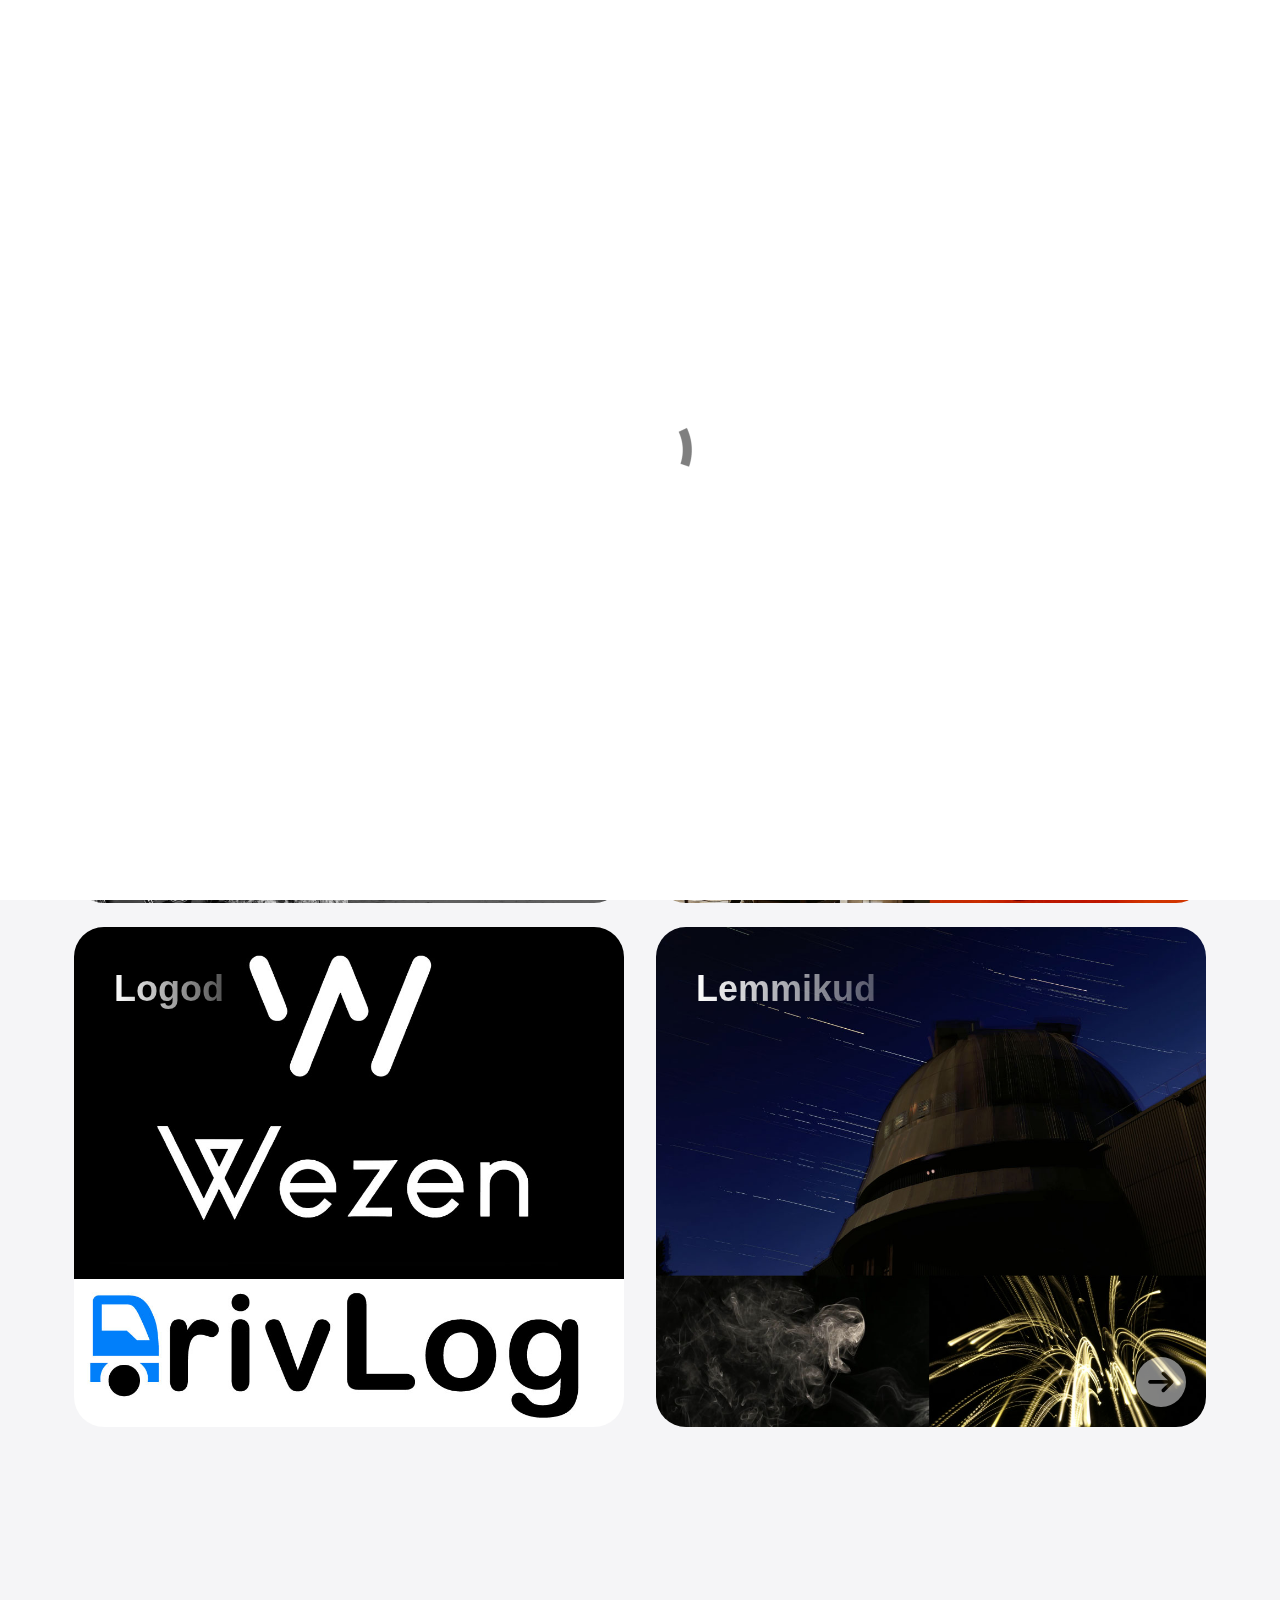
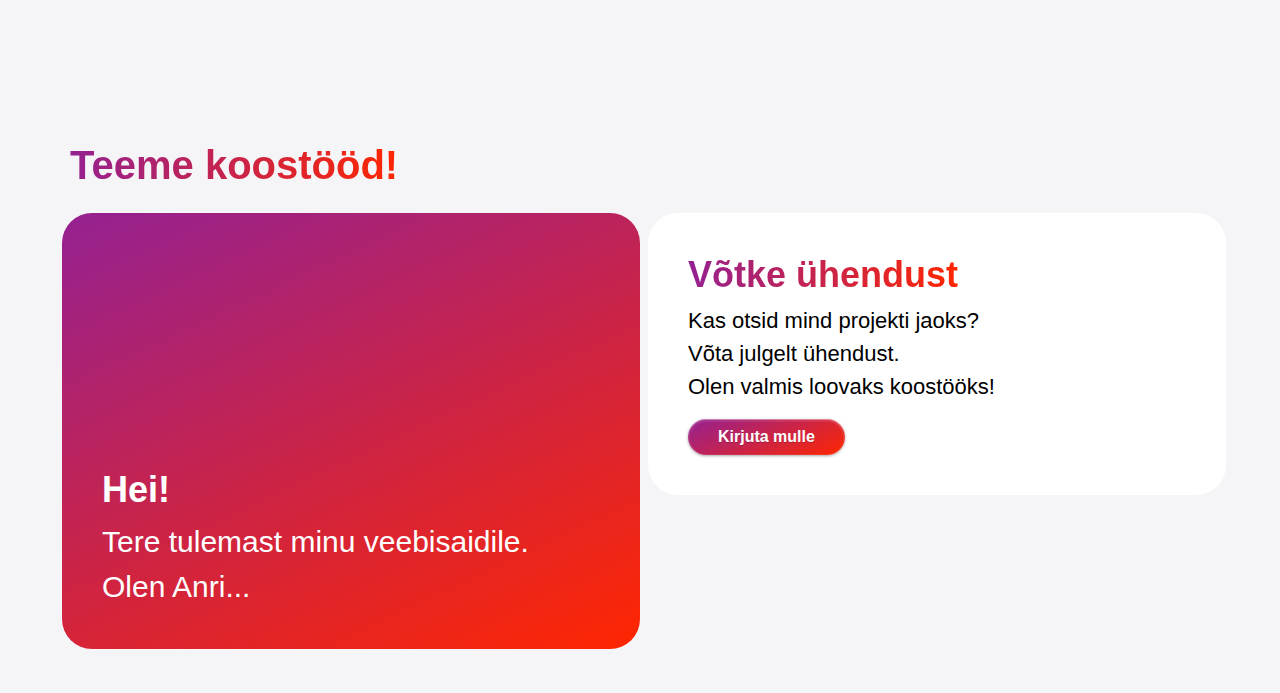
<file: index.html>
<!doctype html>
<html lang="et">
<head>
    <meta charset="utf-8">
    <meta name="keywords" content="Anri Sokolov, photography, videography, portfolio, programming, photo projects, video projects, Estonia, creative work, visual arts, photo, foto, fotograaf, prog, programmeerimine, video, 3d, NRG, Eesti">

    <meta name="description" content="Welcome to Anri Sokolov's portfolio. Explore photography, video projects, and programming work. Contact for collaborations!">

    <meta name="viewport" content="width=device-width, initial-scale=1.0, viewport-fit=cover">
	<meta name="robots" content="index, follow">
	<link rel="icon" href="favicon.ico" type="image/x-icon" />
    
	<link rel="stylesheet" type="text/css" href="./css/bootstrap.css?4550">
	<link rel="stylesheet" type="text/css" href="style.css?8858">
	<link rel="stylesheet" type="text/css" href="./css/animate.css?7191">
	<link rel="canonical" href="https://anriwv.github.io/portfoolio/">

	
    <title>Portfoolio</title>


    
<!-- Analytics -->
 
<!-- Analytics END -->
    
</head>
<body>

<!-- Preloader -->
<div id="page-loading-blocs-notifaction" class="page-preloader"></div>
<!-- Preloader END -->


<!-- Main container -->
<div class="page-container">
    
<!-- bloc-1 -->
<div class="bloc bgc-3849 l-bloc sticky-nav" id="bloc-1">
	<div class="container bloc-no-padding">
		<div class="row">
			<div class="col ps-lg-3 pe-lg-3 ps-0 pe-0 ps-sm-2 pe-sm-2">
				<nav class="navbar navbar-light row navbar-expand-md" role="navigation">
					<div class="container-fluid ">
						<a class="navbar-brand brand ltc-2190" href="index.html">Portfoolio</a>
						<button id="nav-toggle" type="button" class="ui-navbar-toggler navbar-toggler border-0 p-0 ms-auto" aria-expanded="false" aria-label="Toggle navigation" data-bs-toggle="collapse" data-bs-target=".navbar-18508">
							<span class="navbar-toggler-icon"><svg height="32" viewBox="0 0 32 32" width="32"><path class="svg-menu-icon" d="m2 9h28m-28 7h28m-28 7h28"></path></svg></span>
						</button>
						<div class="collapse navbar-collapse navbar-18508">
								<ul class="site-navigation nav navbar-nav ms-auto">
									<li class="nav-item">
										<a href="about.html" class="nav-link a-btn">Я</a>
									</li>
									<li class="nav-item">
										<a href="contact.html" class="nav-link a-btn">Kontakt</a>
									</li>
								</ul>
							</div>
					</div>
				</nav>
			</div>
		</div>
	</div>
</div>
<!-- bloc-1 END -->

<!-- bloc-0 -->
<div class="bloc l-bloc" id="bloc-0">
	<div class="container bloc-sm">
		<div class="row">
			<div class="text-center text-md-start l-bloc col-md-12 col-lg-12 offset-lg-0 mb-4 text-sm-start pe-0 ps-0 ps-sm-2 pe-sm-2 mb-lg-4 ps-lg-3 pe-lg-3">
				<div class="bento-box">
					<div class="row">
						<div class="col align-self-center">
							<div class="row">
								<div class="col-12 mb-2 col-sm-7 col-md-8 col-lg-9">
									<h1 class="mini-heading mb-0 tc-6153">
										<a href="index.html">ANRI SOKOLOV</a>
									</h1>
									<h2 class="mb-0 tc-2190">
										Foto 📸 <br>Video 🫶<br>Programmeerimine 🧑‍💻
									</h2>
								</div>
								<div class="col-12 align-self-center text-lg-end text-sm-end col-sm-5 col-md-4 col-lg-3">
									<a href="contact.html" class="btn btn-d btn-rd box-btn primary-btn">Võta ühendust</a>
								</div>
							</div>
						</div>
					</div>
				</div>
			</div>
			<div class="col-md-12 col-lg-12 text-lg-start ps-0 ps-md-2 pe-md-2 text-md-start mb-3 mb-lg-4 ps-lg-3 pe-lg-3 align-self-center pe-0 offset-0 text-center ">
				<a href="foto.html" class="a-btn text-lg-left token-link active-token mt-2 link-style float-none">Kõik</a><a href="foto.html" class="a-btn text-lg-left token-link link-fotod-style">Fotod</a><a href="logo.html" class="a-btn text-lg-left token-link link-logod-style">Logod</a><a href="video.html" class="a-btn text-lg-left token-link link-videod-style mb-lg-1 float-none">Videod</a>
			</div>


			<div class="col-md-6 text-center text-md-start mb-4 col-lg-6 text-sm-start pe-0 ps-0 col-sm-6 ps-sm-2 pe-sm-2 mb-sm-2 mb-lg-4 ps-lg-3 pe-lg-3">
				<a href="konkursid.html" class="d-block text-decoration-none">
					<div class="bento-box bg-img-box text-start box-bg-1">
						<h3 class="box-heading gradient-heading float-lg-none">Konkursid<br></h3>
						<img src="img/lazyload-ph.png" data-src="img/arrow.svg" class="img-fluid mx-auto d-block arrow-btn img-bloc-0-style lazyload" alt="arrow" data-bs-placement="top" data-bs-toggle="tooltip" title="View Project." width="50" height="50" />
					</div>
				</a>
			</div>
			
			<div class="col-md-6 text-md-start mb-4 col-lg-6 text-sm-start text-start pe-0 ps-0 col-sm-6 pe-sm-2 ps-sm-2 mb-sm-3 mb-lg-4 ps-lg-3 pe-lg-3">
				<a href="reklaam.html" class="d-block text-decoration-none">
					<div class="bento-box bg-img-box box-bg-2">
						<h3 class="box-heading gradient-heading">Reklaam?</h3>
						<img src="img/lazyload-ph.png" data-src="img/arrow.svg" class="img-fluid mx-auto d-block arrow-btn img-2-style lazyload" alt="arrow" data-bs-placement="top" data-bs-toggle="tooltip" title="View Project." width="50" height="50" />
					</div>
				</a>
			</div>
			
			<div class="col-md-6 text-md-start mb-4 col-lg-6 text-sm-start text-start pe-0 ps-0 col-sm-6 pe-sm-2 ps-sm-2 mb-sm-3 ps-lg-3 pe-lg-3 mb-lg-4">
				<a href="logod.html" class="d-block text-decoration-none">
					<div class="bento-box bg-img-box box-bg-3">
						<h3 class="box-heading gradient-heading">Logod</h3>
						<img src="img/lazyload-ph.png" data-src="img/arrow.svg" class="img-fluid mx-auto d-block arrow-btn img-3-style lazyload" alt="arrow" data-bs-placement="top" data-bs-toggle="tooltip" title="View Project." width="50" height="50" />
					</div>
				</a>
			</div>
			
			<div class="col-md-6 text-md-start mb-4 col-lg-6 text-sm-start text-start pe-0 ps-0 col-sm-6 pe-sm-2 ps-sm-2 mb-sm-2 ps-lg-3 pe-lg-3 mb-lg-4">
				<a href="lemmikud.html" class="d-block text-decoration-none">
					<div class="bento-box bg-img-box box-bg-4">
						<h3 class="box-heading gradient-heading">Lemmikud</h3>
						<img src="img/lazyload-ph.png" data-src="img/arrow.svg" class="img-fluid mx-auto d-block arrow-btn img-4-style lazyload" alt="arrow" data-bs-placement="top" data-bs-toggle="tooltip" title="View Project." width="50" height="50" />
					</div>
				</a>
			</div>
			
			<div class="text-md-start mb-4 col-lg-4 col-md-6 text-sm-start col-sm-6 text-start pe-0 ps-0 ps-sm-2 pe-sm-2 mb-sm-3 ps-lg-3 pe-lg-3 mb-lg-4 animated fadeIn" data-appear-anim-style="fadeIn">
				<a href="3d.html" class="d-block text-decoration-none">
					<div class="bento-box blue-gradient alt-bottom-padding">
						<img src="img/lazyload-ph.png" data-src="img/devrocket.svg" class="img-fluid mx-auto d-block mt-5 mb-5 mt-sm-4 mb-sm-4 md-box-img lazyload" alt="placeholder image" width="100" height="100" />
						<h4 class="tc-3849 mb-0 md-box-heading">3d</h4>
						<img src="img/lazyload-ph.png" data-src="img/arrow.svg" class="img-fluid mx-auto d-block arrow-btn img-6-style lazyload" alt="arrow" data-bs-placement="top" data-bs-toggle="tooltip" title="View Project." width="40" height="50" />
					</div>
				</a>
			</div>
			
			<div class="text-md-start mb-4 col-lg-4 text-sm-start text-start pe-0 ps-0 mb-sm-3 ps-sm-2 pe-sm-2 ps-lg-3 pe-lg-3 mb-lg-4 animated fadeIn col-sm-6 col-md-6" data-appear-anim-style="fadeIn">
				<a href="viddd.html" class="d-block text-decoration-none">
					<div class="bento-box orange-gradient l-bloc alt-bottom-padding animated shake-hvr">
						<img src="img/lazyload-ph.png" data-src="img/web-zap.svg" class="img-fluid mx-auto d-block mt-5 mb-5 mt-sm-4 mb-sm-4 md-box-img lazyload" alt="placeholder image" width="100" height="100" />
						<h4 class="tc-3849 text-start mb-0 md-box-heading">Videod</h4>
						<img src="img/lazyload-ph.png" data-src="img/arrow.svg" class="img-fluid mx-auto d-block arrow-btn img-10-style lazyload" alt="arrow" data-bs-placement="top" data-bs-toggle="tooltip" title="View Project." width="50" height="50" />
					</div>
				</a>
			</div>
			

			<div class="text-center text-md-start col-lg-12 col-md-12 mt-3 mt-sm-4 pe-0 ps-0 mt-md-4 ps-sm-2 pe-sm-2">
				<h3 class="section-heading primary-text mb-3 mb-lg-4 ms-lg-1">
					Teeme koostööd!
				</h3>
			</div>
			<div class="text-md-start l-bloc mb-4 col-lg-12 text-lg-start col-md-12 text-start ps-lg-0 pe-lg-0">
				<div class="row">

					
					<div class="text-lg-start text-sm-start ps-0 pe-0 ps-sm-2 pe-sm-2 col-lg-6 ">
						<a href="about.html" class="d-block text-decoration-none">
							<div class="bento-box bgc-5341 primary-gradient ms-lg-2">
								<img src="img/lazyload-ph.png" data-src="img/IMG_1460.jpeg" class="img-fluid mx-auto d-block avatar mb-4 img-style lazyload" alt="avatar@2x" width="191" height="191" />
								<h3 class="tc-3849 box-heading">Hei!</h3>
								<p class="box-info tc-3849 mb-0 p-style">
									Tere tulemast minu veebisaidile.<br>Olen Anri...
								</p>
							</div>
						</a>
					</div>
					


					<div class="text-lg-start text-sm-start ps-0 pe-0 ps-sm-2 pe-sm-2 col-lg-6">
						<div class="bento-box mb-4 mb-sm-3 mb-lg-4">
							<h3 class="box-heading primary-text">
								Võtke ühendust
							</h3>
							<p class="tc-2190 box-info">
								Kas otsid mind projekti jaoks? <br>Võta julgelt ühendust. <br>Olen valmis loovaks koostööks!<br>
							</p><a href="contact.html" class="btn btn-d btn-rd box-btn primary-btn fill-mob-btn btn-style btn-glossy">Kirjuta mulle</a>
						</div>
					</div>
				</div>
			</div>
		</div>
	</div>
</div>
<!-- bloc-0 END -->

<!-- ScrollToTop Button -->
<button aria-label="Scroll to top button" class="bloc-button btn btn-d scrollToTop" onclick="scrollToTarget('1',this)"><svg xmlns="http://www.w3.org/2000/svg" width="22" height="22" viewBox="0 0 32 32"><path class="scroll-to-top-btn-icon" d="M30,22.656l-14-13-14,13"/></svg></button>
<!-- ScrollToTop Button END-->


</div>
<!-- Main container END -->
    


<!-- Additional JS -->
<script src="./js/bootstrap.bundle.js?3534"></script>
<script src="./js/blocs.js?5799"></script>
<script src="./js/lazysizes.min.js" defer></script><!-- Additional JS END -->


</body>
</html>
</file>
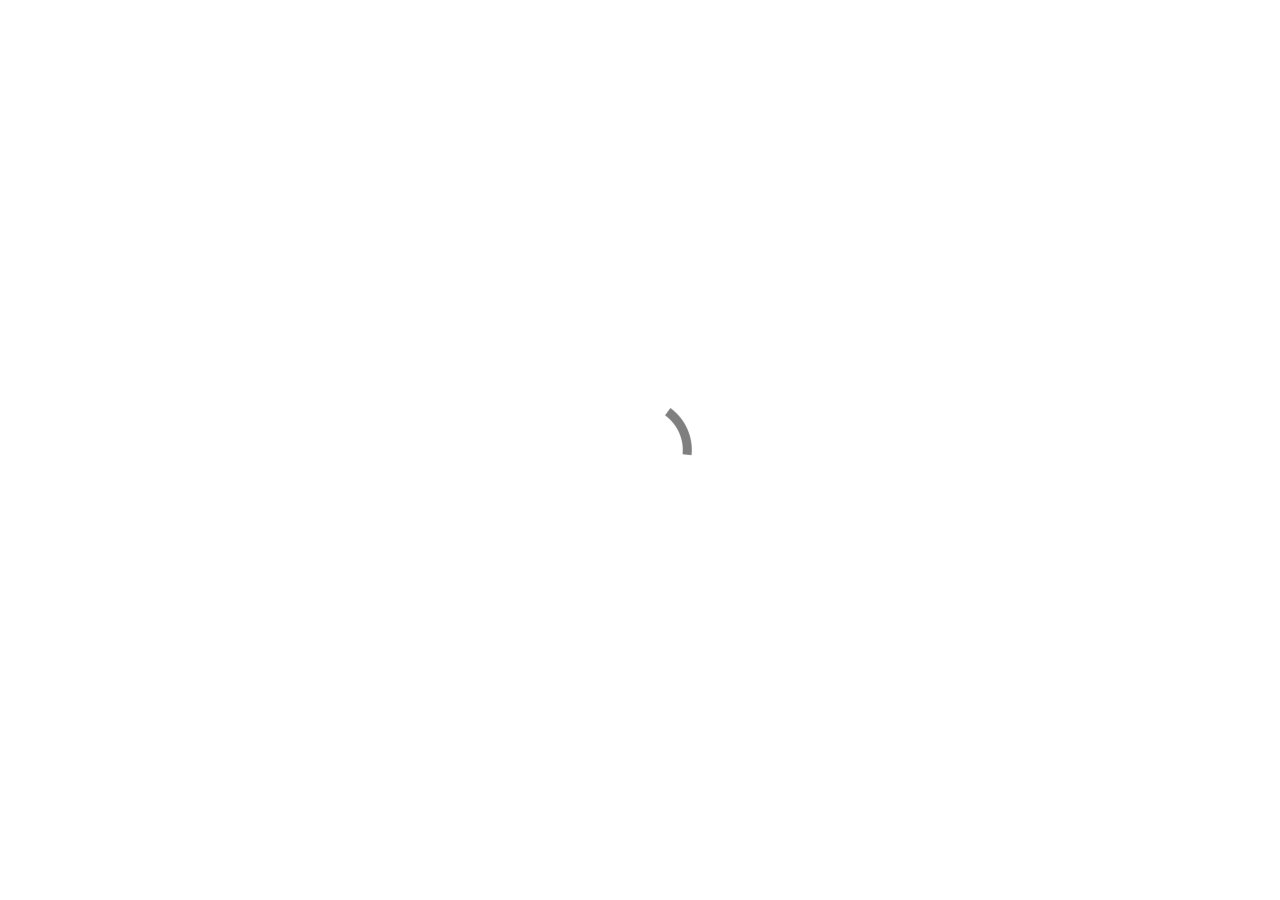
<file: about.html>
<!doctype html>
<html lang="et">
<head>
    <meta charset="utf-8">
    <meta name="keywords" content="">
    <meta name="description" content="">
    <meta name="viewport" content="width=device-width, initial-scale=1.0, viewport-fit=cover">
	<meta name="robots" content="index, follow">
	<link rel="icon" href="favicon.ico" type="image/x-icon" />
    
	<link rel="stylesheet" type="text/css" href="./css/bootstrap.css?4550">
	<link rel="stylesheet" type="text/css" href="style.css?8858">
	<link rel="stylesheet" type="text/css" href="./css/animate.css?7191">
	
    <title>Minust</title>


    
<!-- Analytics -->
 
<!-- Analytics END -->
    
</head>
<body>

<!-- Preloader -->
<div id="page-loading-blocs-notifaction" class="page-preloader"></div>
<!-- Preloader END -->


<!-- Main container -->
<div class="page-container">
    
<!-- bloc-1 -->
<div class="bloc bgc-3849 l-bloc sticky-nav" id="bloc-1">
	<div class="container bloc-no-padding">
		<div class="row">
			<div class="col ps-lg-3 pe-lg-3 ps-0 pe-0 ps-sm-2 pe-sm-2">
				<nav class="navbar navbar-light row navbar-expand-md" role="navigation">
					<div class="container-fluid ">
						<a class="navbar-brand brand ltc-2190" href="index.html">Portfoolio</a>
						<button id="nav-toggle" type="button" class="ui-navbar-toggler navbar-toggler border-0 p-0 ms-auto" aria-expanded="false" aria-label="Toggle navigation" data-bs-toggle="collapse" data-bs-target=".navbar-18508">
							<span class="navbar-toggler-icon"><svg height="32" viewBox="0 0 32 32" width="32"><path class="svg-menu-icon" d="m2 9h28m-28 7h28m-28 7h28"></path></svg></span>
						</button>
						<div class="collapse navbar-collapse navbar-18508">
								<ul class="site-navigation nav navbar-nav ms-auto">
									<li class="nav-item">
										<a href="about.html" class="nav-link a-btn">Я</a>
									</li>
									<li class="nav-item">
										<a href="contact.html" class="nav-link a-btn">Kontakt</a>
									</li>
								</ul>
							</div>
					</div>
				</nav>
			</div>
		</div>
	</div>
</div>
<!-- bloc-1 END -->

<!-- bloc-4 -->
<div class="bloc l-bloc" id="bloc-4">
	<div class="container bloc-md">
		<div class="row">
			<div class="text-md-start col-lg-12 col-md-12 text-start ps-0 pe-0 ps-lg-3 pe-lg-3 ps-md-3 pe-md-3 ps-sm-2 pe-sm-2">
				<h3 class="section-heading primary-text mb-3 mb-md-4">
					Minust
				</h3>
			</div>
			
			<div class="d-flex col-sm-12 col-lg-6 ps-0 pe-0 mb-3 ps-sm-2 pe-sm-2 mb-sm-3 col-md-12 ps-md-3 pe-md-3 mb-md-4 mb-lg-0">
				
				<div class="bento-box bgc-5341 primary-gradient container-div-0-min-height">
					<img src="img/lazyload-ph.png" data-src="img/IMG_1460.jpeg" class="img-fluid mx-auto d-block avatar mb-4 mt-4 mb-lg-4 lazyload" alt="avatar@2x" width="150" height="150" />
					
					<h3 class="tc-3849 box-heading">
						Olen Anri
					</h3>
					<p class="box-info tc-3849">
						Mulle meeldivad head  ja huvitavad projektid.&nbsp;<br>
						Kui sul selline on &nbsp;(või mõngi idee) siis peame võtma ühendust.
					</p>
				</div>

			</div>
			<div class="d-flex col-sm-12 mb-md-0 ps-0 pe-0 text-center ps-sm-2 pe-sm-2 text-sm-start col-md-12 ps-md-3 pe-md-3 col-lg-6 mb-0 mb-sm-0">
				<div class="bento-box container-div-bloc-4-min-height">
					<div>
						<h3 class="box-heading primary-text">
							Kes olen?
						</h3>
						<p class="box-info tc-2190">
							Loominguline inimene.<br>
						</p>
					</div><a href="#" class="a-btn text-lg-left token-link mb-2 float-none">Fotograaf</a><a href="#" class="a-btn text-lg-left token-link mb-2 float-none">Rezisöör</a><a href="#" class="a-btn text-lg-left token-link mb-2 float-none">Stsenarist</a><a href="#" class="a-btn text-lg-left token-link mb-2 float-none">Programeerija</a>
				</div>
			</div>
		</div>
	</div>
</div>
<!-- bloc-4 END -->

<!-- ScrollToTop Button -->
<button aria-label="Scroll to top button" class="bloc-button btn btn-d scrollToTop" onclick="scrollToTarget('1',this)"><svg xmlns="http://www.w3.org/2000/svg" width="22" height="22" viewBox="0 0 32 32"><path class="scroll-to-top-btn-icon" d="M30,22.656l-14-13-14,13"/></svg></button>
<!-- ScrollToTop Button END-->


</div>
<!-- Main container END -->
    


<!-- Additional JS -->
<script src="./js/bootstrap.bundle.js?3534"></script>
<script src="./js/blocs.js?5799"></script>
<script src="./js/lazysizes.min.js" defer></script><!-- Additional JS END -->


</body>
</html>
</file>
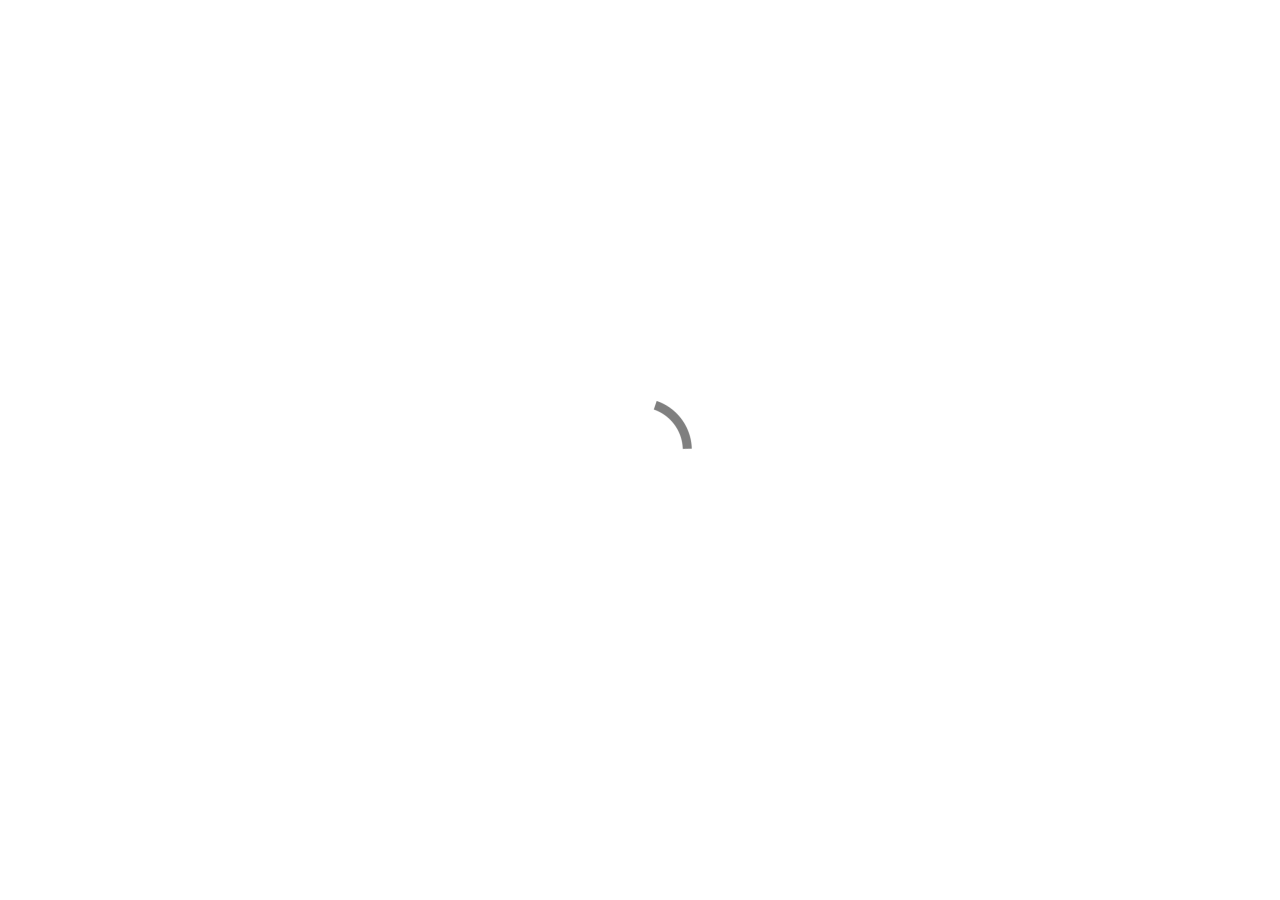
<file: contact.html>
<!doctype html>
<html lang="et">
<head>
    <meta charset="utf-8">
    <meta name="keywords" content="">
    <meta name="description" content="">
    <meta name="viewport" content="width=device-width, initial-scale=1.0, viewport-fit=cover">
	<meta name="robots" content="index, follow">
	<link rel="icon" href="favicon.ico" type="image/x-icon" />
    
	<link rel="stylesheet" type="text/css" href="./css/bootstrap.css?4550">
	<link rel="stylesheet" type="text/css" href="style.css?8858">
	<link rel="stylesheet" type="text/css" href="./css/animate.css?7191">
	
    <title>Kontakt</title>


    
<!-- Analytics -->
 
<!-- Analytics END -->
    
</head>
<body>

<!-- Preloader -->
<div id="page-loading-blocs-notifaction" class="page-preloader"></div>
<!-- Preloader END -->


<!-- Main container -->
<div class="page-container">
    
<!-- bloc-1 -->
<div class="bloc bgc-3849 l-bloc sticky-nav" id="bloc-1">
	<div class="container bloc-no-padding">
		<div class="row">
			<div class="col ps-lg-3 pe-lg-3 ps-0 pe-0 ps-sm-2 pe-sm-2">
				<nav class="navbar navbar-light row navbar-expand-md" role="navigation">
					<div class="container-fluid ">
						<a class="navbar-brand brand ltc-2190" href="index.html">Portfoolio</a>
						<button id="nav-toggle" type="button" class="ui-navbar-toggler navbar-toggler border-0 p-0 ms-auto" aria-expanded="false" aria-label="Toggle navigation" data-bs-toggle="collapse" data-bs-target=".navbar-18508">
							<span class="navbar-toggler-icon"><svg height="32" viewBox="0 0 32 32" width="32"><path class="svg-menu-icon" d="m2 9h28m-28 7h28m-28 7h28"></path></svg></span>
						</button>
						<div class="collapse navbar-collapse navbar-18508">
								<ul class="site-navigation nav navbar-nav ms-auto">
									<li class="nav-item">
										<a href="about.html" class="nav-link a-btn">Я</a>
									</li>
									<li class="nav-item">
										<a href="contact.html" class="nav-link a-btn">Kontakt</a>
									</li>
								</ul>
							</div>
					</div>
				</nav>
			</div>
		</div>
	</div>
</div>
<!-- bloc-1 END -->

<!-- bloc-2 -->
<div class="bloc l-bloc" id="bloc-2">
	<div class="container bloc-md-lg bloc-md">
		<div class="row">
			<div class="text-md-start col-lg-12 col-md-12 text-start ps-0 pe-0 ps-md-2 pe-md-2 ps-lg-3 pe-lg-3">
				<h3 class="section-heading primary-text mb-3 mb-md-4">
					Kontakt
				</h3>
			</div>
            
			<div class="d-flex mb-3 ps-0 pe-0 col-12 col-md-6 ps-md-2 pe-md-2 mb-md-0 ps-lg-3 pe-lg-3">
				
                <div class="bento-box primary-gradient container-div-bloc--min-height">
					<img src="img/lazyload-ph.png" data-src="img/IMG_1460.jpeg" class="img-fluid mx-auto d-block avatar mb-4 mt-4 img-img-14-style mt-lg-0 mb-lg-2 lazyload" alt="avatar@2x" width="142" height="142" />
					
                    <h3 class="box-heading tc-3849 mb-0">
						Hei!
					</h3>
					<p class="box-info tc-3849">
						Ma ei jõua ära oodata, millal Teie projektist kuulen.<br>Annan endast parima, et vastata nii kiiresti kui võimalik.<br>
					</p>
				</div>

			</div>
            
			<div class="d-flex ps-0 pe-0 col-12 col-md-6 ps-md-2 pe-md-2 ps-lg-3 pe-lg-3">
				<div class="bento-box bgc-5341 container-div-min-height">
					<div class=" mt-lg-5 html-widget-style">
						<meta charset="UTF-8">
    <meta name="viewport" content="width=device-width, initial-scale=1.0">

    
    <title>Kiirlingid</title>
    <style>
        .page-containerr {
            font-family: Arial, sans-serif;
            text-align: center;
            margin: 0px;
            padding: 0px;
        }

        .link-container {
            display: flex;
            justify-content: center;
            flex-wrap: wrap;
            gap: 10px;
            margin-top: 10px;
        }

        .link {
            text-decoration: none;
            color: #ffffff;
            padding: 10px 20px;
            border-radius: 10px;
            background-color: #0073e6;
            transition: background-color 0.3s ease;
            font-size: 1em;
        }

        .link:hover {
            background-color: #005bb5;
        }

        .heading {
            font-size: 2rem;
            background: linear-gradient(135deg, #ff6ec4 0%, #7873f5 100%);
            color: #ffffff;
            padding: 10px;
            margin-bottom: 10px;
            border-radius: 15px;
            box-shadow: 0 4px 15px rgba(0, 0, 0, 0.2);
            display: inline-block;
            font-weight: bold;
            letter-spacing: 2px;
            text-transform: uppercase;
            text-align: center;
            overflow-wrap: break-word;
        }

        @media (max-width: 768px) {
            .heading {
                font-size: 2rem;
                padding: 10px;
                letter-spacing: 1px;
            }
            .link {
                font-size: 0.9em;
                padding: 10px 20px;
            }
        }

        @media (max-width: 480px) {
            .heading {
                font-size: 1.5rem;
                padding: 10px;
                letter-spacing: 0.5px;
            }
            .link {
                font-size: 0.8em;
                padding: 8px 16px;
            }
        }
    </style>


    <div class="page-containerr">
        <h1 class="heading">Kiirlingid</h1>
        <div class="link-container">
            <a href="mailto:anriwv@gmail.com" class="link" title="Email">Email</a>
            <a href="https://www.linkedin.com/in/anri-sokolov-a6444b24b" class="link" target="_blank" title="LinkedIn">LinkedIn</a>
            <a href="https://www.instagram.com/anrisokolow" class="link" target="_blank" title="Instagram">Instagram</a>
            <a href="https://github.com/anriwv" class="link" target="_blank" title="GitHub">GitHub</a>
            <!-- Add more links as needed -->
        </div>
    </div>
						
					</div>
				</div>
			</div>
		</div>
	</div>
</div>
<!-- bloc-2 END -->

<!-- ScrollToTop Button -->
<button aria-label="Scroll to top button" class="bloc-button btn btn-d scrollToTop" onclick="scrollToTarget('1',this)"><svg xmlns="http://www.w3.org/2000/svg" width="22" height="22" viewBox="0 0 32 32"><path class="scroll-to-top-btn-icon" d="M30,22.656l-14-13-14,13"/></svg></button>
<!-- ScrollToTop Button END-->


</div>
<!-- Main container END -->
    


<!-- Additional JS -->
<script src="./js/bootstrap.bundle.js?3534"></script>
<script src="./js/blocs.js?5799"></script>
<script src="./js/lazysizes.min.js" defer></script><!-- Additional JS END -->


</body>
</html>
</file>
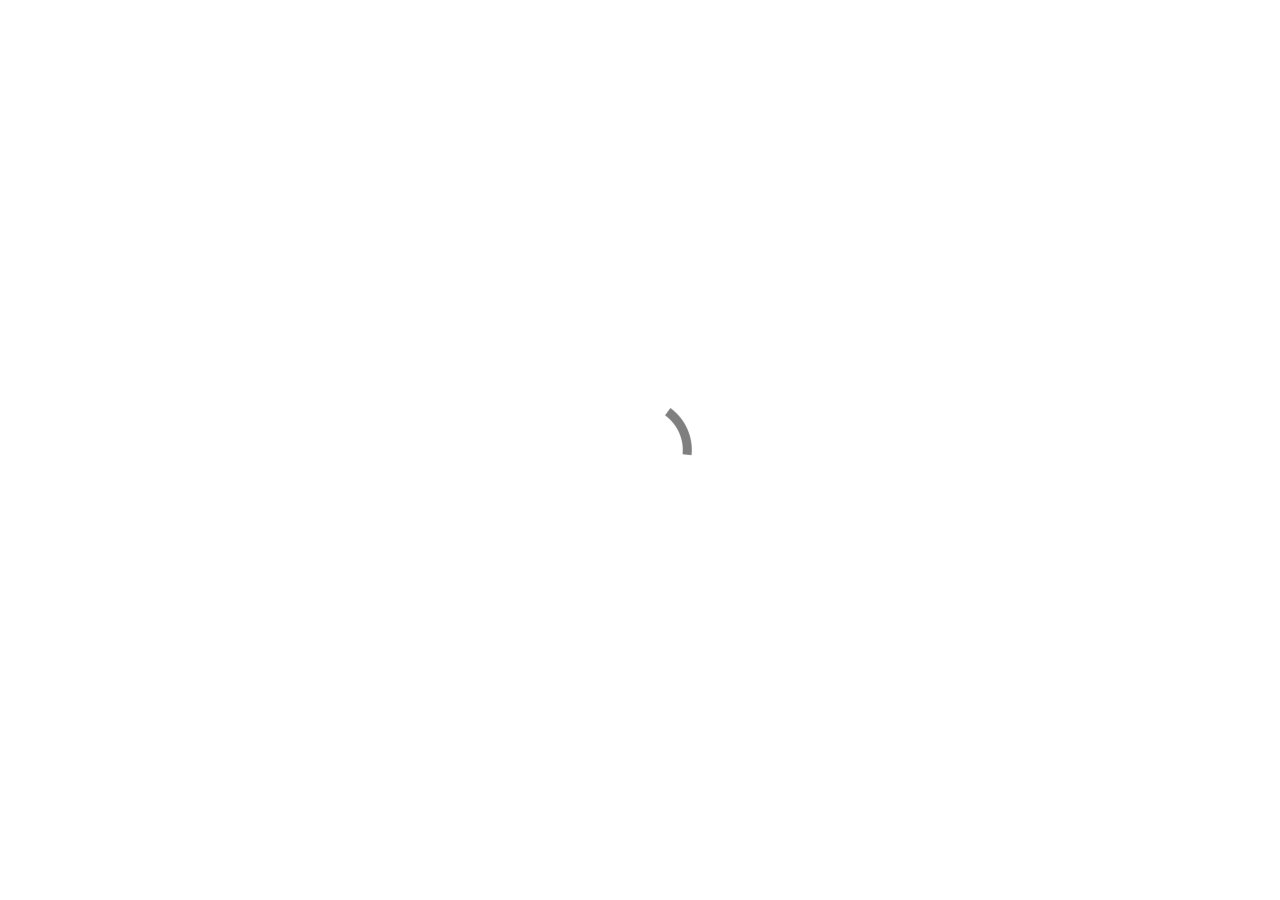
<file: foto.html>
<!doctype html>
<html lang="et">
<head>
    <meta charset="utf-8">
    <meta name="keywords" content="">
    <meta name="description" content="">
    <meta name="viewport" content="width=device-width, initial-scale=1.0, viewport-fit=cover">
	<meta name="robots" content="index, follow">
	<link rel="icon" href="favicon.ico" type="image/x-icon" />
    
	<link rel="stylesheet" type="text/css" href="./css/bootstrap.css?4550">
	<link rel="stylesheet" type="text/css" href="style.css?8858">
	<link rel="stylesheet" type="text/css" href="./css/animate.css?7191">
	
    <title>Fotod</title>


    
<!-- Analytics -->
 
<!-- Analytics END -->
    
</head>
<body>

<!-- Preloader -->
<div id="page-loading-blocs-notifaction" class="page-preloader"></div>
<!-- Preloader END -->


<!-- Main container -->
<div class="page-container">
    
<!-- bloc-1 -->
<div class="bloc bgc-3849 l-bloc sticky-nav" id="bloc-1">
	<div class="container bloc-no-padding">
		<div class="row">
			<div class="col ps-lg-3 pe-lg-3 ps-0 pe-0 ps-sm-2 pe-sm-2">
				<nav class="navbar navbar-light row navbar-expand-md" role="navigation">
					<div class="container-fluid ">
						<a class="navbar-brand brand ltc-2190" href="index.html">Portfoolio</a>
						<button id="nav-toggle" type="button" class="ui-navbar-toggler navbar-toggler border-0 p-0 ms-auto" aria-expanded="false" aria-label="Toggle navigation" data-bs-toggle="collapse" data-bs-target=".navbar-18508">
							<span class="navbar-toggler-icon"><svg height="32" viewBox="0 0 32 32" width="32"><path class="svg-menu-icon" d="m2 9h28m-28 7h28m-28 7h28"></path></svg></span>
						</button>
						<div class="collapse navbar-collapse navbar-18508">
								<ul class="site-navigation nav navbar-nav ms-auto">
									<li class="nav-item">
										<a href="about.html" class="nav-link a-btn">Я</a>
									</li>
									<li class="nav-item">
										<a href="contact.html" class="nav-link a-btn">Kontakt</a>
									</li>
								</ul>
							</div>
					</div>
				</nav>
			</div>
		</div>
	</div>
</div>
<!-- bloc-1 END -->

<!-- bloc-4 -->
<div class="bloc l-bloc" id="bloc-4">
	<div class="container bloc-md-lg bloc-md">
		<div class="row">
			
		
			<div class="text-center text-md-start col-md-12 col-lg-4 align-self-center mb-4 ps-0 pe-0 ps-sm-2 pe-sm-2 ps-lg-3 pe-lg-3">
				<h3 class="section-heading primary-text mb-0">
					Fotod
				</h3>
			</div>
			<div class="col-md-12 align-self-center text-lg-start text-center pe-0 ps-0 ps-md-2 pe-md-2 text-md-start mb-3 mb-lg-4 ps-lg-3 pe-lg-3 col-lg-7">
				<a href="index.html" class="a-btn text-lg-left token-link">Kõik</a><a href="foto.html" class="a-btn text-lg-left token-link active-token">Fotod</a><a href="logo.html" class="a-btn text-lg-left token-link">Logod</a><a href="video.html" class="a-btn text-lg-left token-link">Videod</a>
			</div>




			<div class="col-md-6 text-md-start col-lg-6 pe-0 ps-0 text-start mb-2 col-sm-6 ps-sm-2 pe-sm-2 mb-sm-3 ps-lg-3 pe-lg-3 mb-lg-4">
				<a href="konkursid.html" class="d-block text-decoration-none">
					<div class="bento-box bg-img-box box-bg-1">
						<h3 class="box-heading gradient-heading">Konkursid</h3>
						<img src="img/lazyload-ph.png" data-src="img/arrow.svg" class="img-fluid mx-auto d-block arrow-btn lazyload" alt="arrow" data-bs-placement="top" data-bs-toggle="tooltip" title="View Project." width="40" height="40" />
					</div>
				</a>
			</div>
			
			<div class="col-md-6 text-md-start col-lg-6 ps-0 pe-0 text-start mb-2 col-sm-6 ps-sm-2 pe-sm-2 mb-sm-3 ps-lg-3 pe-lg-3 mb-lg-4">
				<a href="lemmikud.html" class="d-block text-decoration-none">
					<div class="bento-box bg-img-box box-bg-4">
						<h3 class="box-heading gradient-heading">Lemmikud</h3>
						<img src="img/lazyload-ph.png" data-src="img/arrow.svg" class="img-fluid mx-auto d-block arrow-btn lazyload" alt="arrow" data-bs-placement="top" data-bs-toggle="tooltip" title="View Project." width="40" height="40" />
					</div>
				</a>
			</div>
			
			

		</div>
	</div>
</div>
<!-- bloc-4 END -->

<!-- ScrollToTop Button -->
<button aria-label="Scroll to top button" class="bloc-button btn btn-d scrollToTop" onclick="scrollToTarget('1',this)"><svg xmlns="http://www.w3.org/2000/svg" width="22" height="22" viewBox="0 0 32 32"><path class="scroll-to-top-btn-icon" d="M30,22.656l-14-13-14,13"/></svg></button>
<!-- ScrollToTop Button END-->


</div>
<!-- Main container END -->
    


<!-- Additional JS -->
<script src="./js/bootstrap.bundle.js?3534"></script>
<script src="./js/blocs.js?5799"></script>
<script src="./js/lazysizes.min.js" defer></script><!-- Additional JS END -->


</body>
</html>
</file>
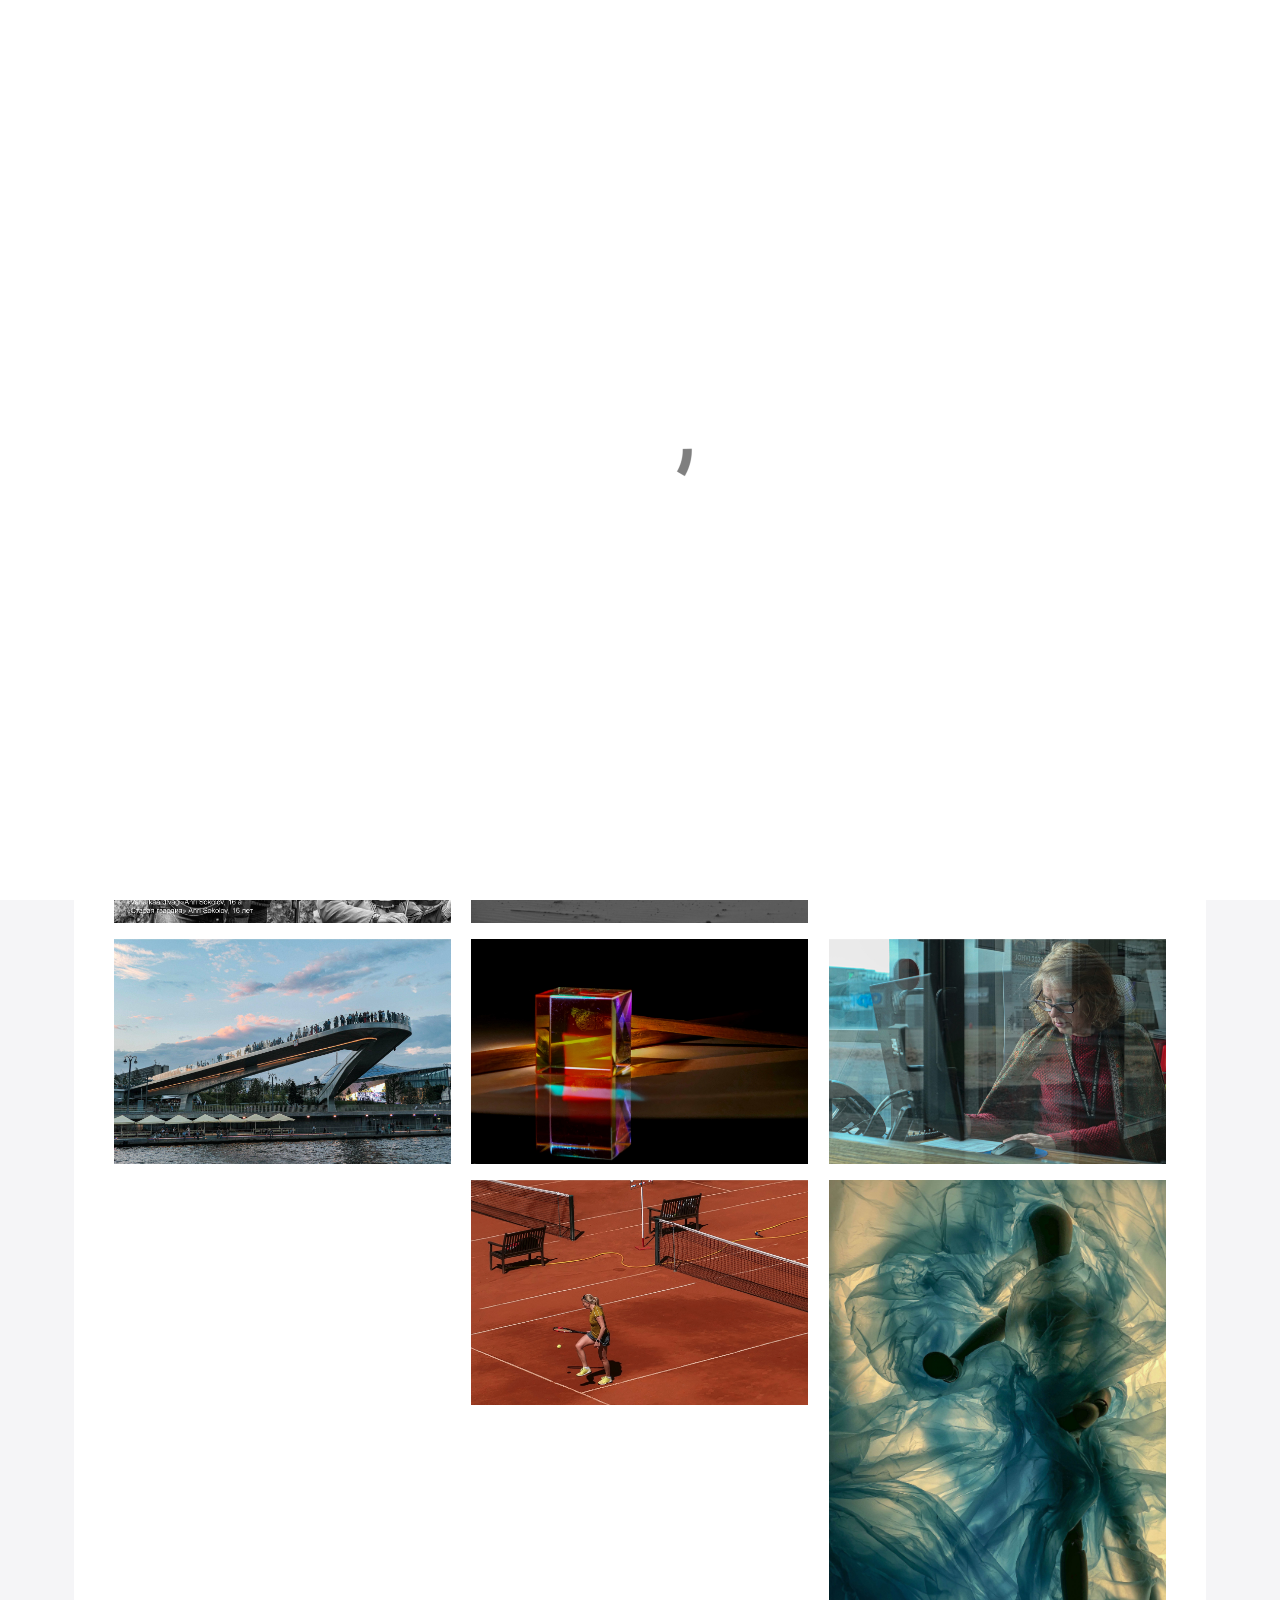
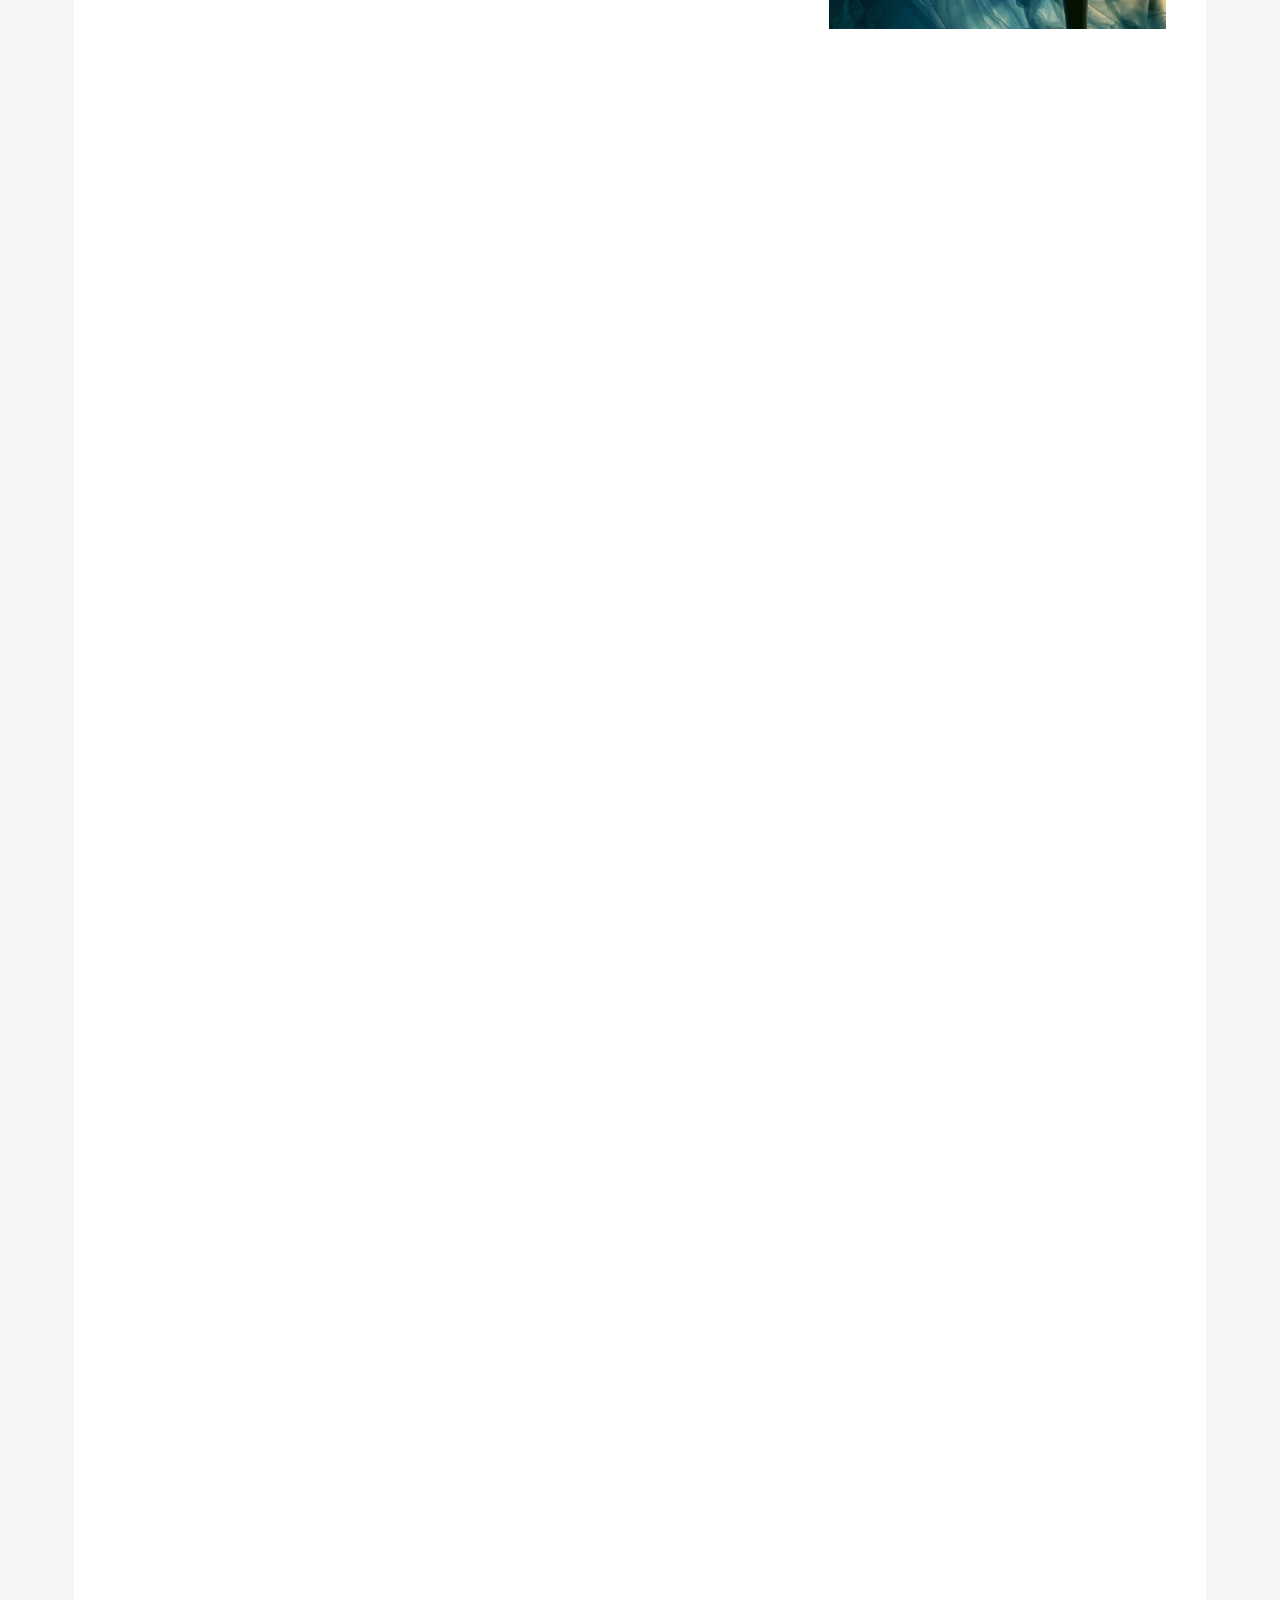
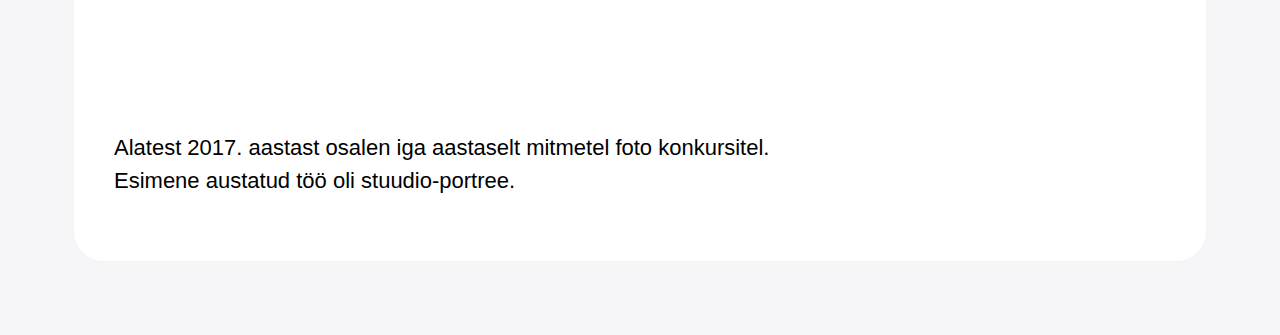
<file: konkursid.html>
<!doctype html>
<html lang="et">
<head>
    <meta charset="utf-8">
    <meta name="keywords" content="">
    <meta name="description" content="">
    <meta name="viewport" content="width=device-width, initial-scale=1.0, viewport-fit=cover">
	<meta name="robots" content="index, follow">
	<link rel="icon" href="favicon.ico" type="image/x-icon" />
    
	<link rel="stylesheet" type="text/css" href="./css/bootstrap.css?4550">
	<link rel="stylesheet" type="text/css" href="style.css?8858">
	<link rel="stylesheet" type="text/css" href="./css/animate.css?7191">
	
    <title>Konkursid</title>


    
<!-- Analytics -->
 
<!-- Analytics END -->
    
</head>
<body>

<!-- Preloader -->
<div id="page-loading-blocs-notifaction" class="page-preloader"></div>
<!-- Preloader END -->


<!-- Main container -->
<div class="page-container">
  
<!-- bloc-1 -->
<div class="bloc bgc-3849 l-bloc sticky-nav" id="bloc-1">
	<div class="container bloc-no-padding">
		<div class="row">
			<div class="col ps-lg-3 pe-lg-3 ps-0 pe-0 ps-sm-2 pe-sm-2">
				<nav class="navbar navbar-light row navbar-expand-md" role="navigation">
					<div class="container-fluid ">
						<a class="navbar-brand brand ltc-2190" href="index.html">Portfoolio</a>
						<button id="nav-toggle" type="button" class="ui-navbar-toggler navbar-toggler border-0 p-0 ms-auto" aria-expanded="false" aria-label="Toggle navigation" data-bs-toggle="collapse" data-bs-target=".navbar-18508">
							<span class="navbar-toggler-icon"><svg height="32" viewBox="0 0 32 32" width="32"><path class="svg-menu-icon" d="m2 9h28m-28 7h28m-28 7h28"></path></svg></span>
						</button>
						<div class="collapse navbar-collapse navbar-18508">
								<ul class="site-navigation nav navbar-nav ms-auto">
									<li class="nav-item">
										<a href="about.html" class="nav-link a-btn">Я</a>
									</li>
									<li class="nav-item">
										<a href="contact.html" class="nav-link a-btn">Kontakt</a>
									</li>
								</ul>
							</div>
					</div>
				</nav>
			</div>
		</div>
	</div>
</div>
<!-- bloc-1 END -->

<!-- bloc-3 -->
<div class="bloc l-bloc" id="bloc-3">
	<div class="container bloc-md">
		<div class="row">
			<div class="text-md-start col-lg-12 ps-0 pe-0 mb-3 ps-sm-2 pe-sm-2 ps-lg-3 pe-lg-3 mb-lg-4 text-sm-start text-start">
				<div class="bento-box">
					<h3 class="mb-3 box-heading overlay-heading gradient-heading">
						Konkursid<br>Parimad tööd
					</h3>
					<div class="card-columns">
						<img src="img/lazyload-ph.png" data-src="img/20x30_10026.jpg" class="img-fluid mb-3 lazyload" alt="K_1520574" width="337" height="506" /><img src="img/lazyload-ph.png" data-src="img/20x30_015.jpg" class="img-fluid mb-3 lazyload" alt="009__Anri_Sokolov" width="337" height="506" /><img src="img/lazyload-ph.png" data-src="img/20X30_005.jpg" class="img-fluid mb-3 lazyload" alt="009__Anri_Sokolov" width="337" height="506" />
					</div>
					<div class="card-columns">
						<img src="img/lazyload-ph.png" data-src="img/009__Anri_Sokolov.jpg" class="img-fluid mb-3 lazyload" alt="009__Anri_Sokolov" width="337" height="253" /><img src="img/lazyload-ph.png" data-src="img/anri_sokolov_odinochestvo.jpg" class="img-fluid mb-3 lazyload" alt="anri_sokolov_odinochestvo" width="337" height="253" /><img src="img/lazyload-ph.png" data-src="img/LikeC3.jpg" class="img-fluid mb-3 lazyload" alt="LikeC3" width="337" height="225" />
					</div>
					<div class="card-columns">
						<img src="img/lazyload-ph.png" data-src="img/2081.jpg" class="img-fluid mb-3 lazyload" alt="placeholder image" width="337" height="225" /><img src="img/lazyload-ph.png" data-src="img/Anri_Sokolov_kristal.jpg" class="img-fluid mb-3 lazyload" alt="placeholder image" width="337" height="225" /><img src="img/lazyload-ph.png" data-src="img/Anri_Sokolov_vahta.jpg" class="img-fluid mb-3 lazyload" alt="placeholder image" width="337" height="225" />
					</div>
					<div class="card-columns">
						<img src="img/lazyload-ph.png" data-src="img/Paw1.JPG" class="img-fluid mb-3 lazyload" alt="placeholder image" width="337" height="225" /><img src="img/lazyload-ph.png" data-src="img/Paw5.JPG" class="img-fluid mb-3 lazyload" alt="placeholder image" width="337" height="232" /><img src="img/lazyload-ph.png" data-src="img/Anri_Sokolov_drib.jpg" class="img-fluid mb-3 lazyload" alt="placeholder image" width="337" height="225" /><img src="img/lazyload-ph.png" data-src="img/Anri_Sokolov_nokaut.jpg" class="img-fluid mb-3 lazyload" alt="placeholder image" width="337" height="225" /><img src="img/lazyload-ph.png" data-src="img/anri_sokolov_samorazrushenije.jpg" class="img-fluid mb-3 lazyload" alt="placeholder image" width="337" height="450" />
					</div>
					<div class="card-columns ">
						<img src="img/lazyload-ph.png" data-src="img/K_1690190.jpg" class="img-fluid mb-3 lazyload" alt="009__Anri_Sokolov" width="337" height="487" /><img src="img/lazyload-ph.png" data-src="img/anri_sokolov_4eizmerenije.jpg" class="img-fluid mb-3 lazyload" alt="anri_sokolov_odinochestvo" width="337" height="253" /><img src="img/lazyload-ph.png" data-src="img/anri_sokolov_drapirovka.jpg" class="img-fluid mb-3 lazyload" alt="anri_sokolov_odinochestvo" width="337" height="253" /><img src="img/lazyload-ph.png" data-src="img/perfokarta.jpg" class="img-fluid mb-3 lazyload" alt="LikeC3" width="337" height="225" /><img src="img/lazyload-ph.png" data-src="img/1200770.jpg" class="img-fluid mb-3 lazyload" alt="LikeC3" width="337" height="225" />
					</div>
					<div class="card-columns">
						<img src="img/lazyload-ph.png" data-src="img/006__Anri_Sokolov.jpg" class="img-fluid mb-3 lazyload" alt="placeholder image sq" width="337" height="450" /><img src="img/lazyload-ph.png" data-src="img/K_1520574.jpg" class="img-fluid mb-3 lazyload" alt="placeholder image sq" width="337" height="320" /><img src="img/lazyload-ph.png" data-src="img/Anri_Sokolov_portret.jpg" class="img-fluid mb-3 lazyload" alt="placeholder image" width="337" height="225" /><img src="img/lazyload-ph.png" data-src="img/Anri_Sokolov_par.mir.jpg" class="img-fluid mb-3 lazyload" alt="placeholder image" width="337" height="506" />
					</div>
					<p class="tc-2190 box-info mb-4 text-justify">
					
						<br>Alatest 2017. aastast osalen iga aastaselt mitmetel foto konkursitel.<br>Esimene austatud töö oli stuudio-portree.<br>
					</p>
				</div>
			</div>
		</div>
	</div>
</div>
<!-- bloc-3 END -->

<!-- ScrollToTop Button -->
<button aria-label="Scroll to top button" class="bloc-button btn btn-d scrollToTop" onclick="scrollToTarget('1',this)"><svg xmlns="http://www.w3.org/2000/svg" width="22" height="22" viewBox="0 0 32 32"><path class="scroll-to-top-btn-icon" d="M30,22.656l-14-13-14,13"/></svg></button>
<!-- ScrollToTop Button END-->


</div>
<!-- Main container END -->
    


<!-- Additional JS -->
<script src="./js/bootstrap.bundle.js?1781"></script>
<script src="./js/blocs.js?4586"></script>
<script src="./js/lazysizes.min.js" defer></script><!-- Additional JS END -->


</body>
</html>
</file>
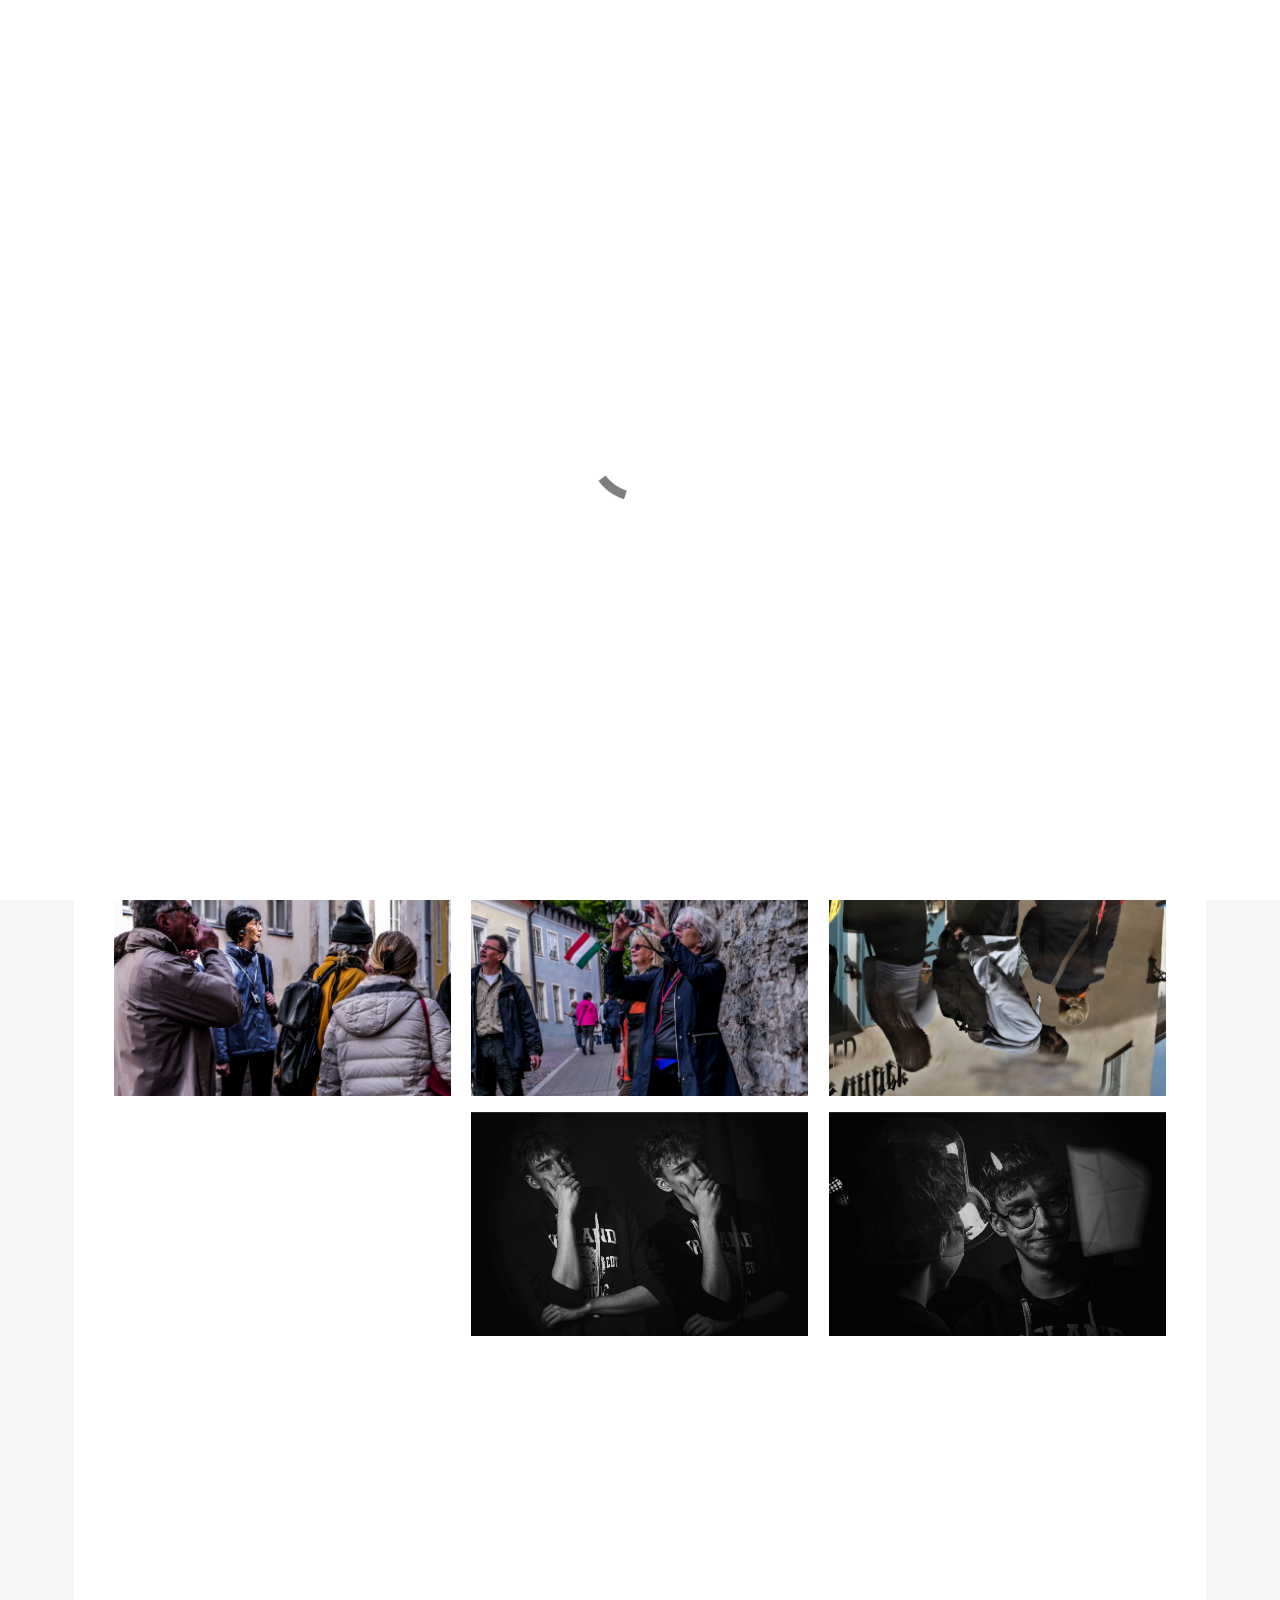
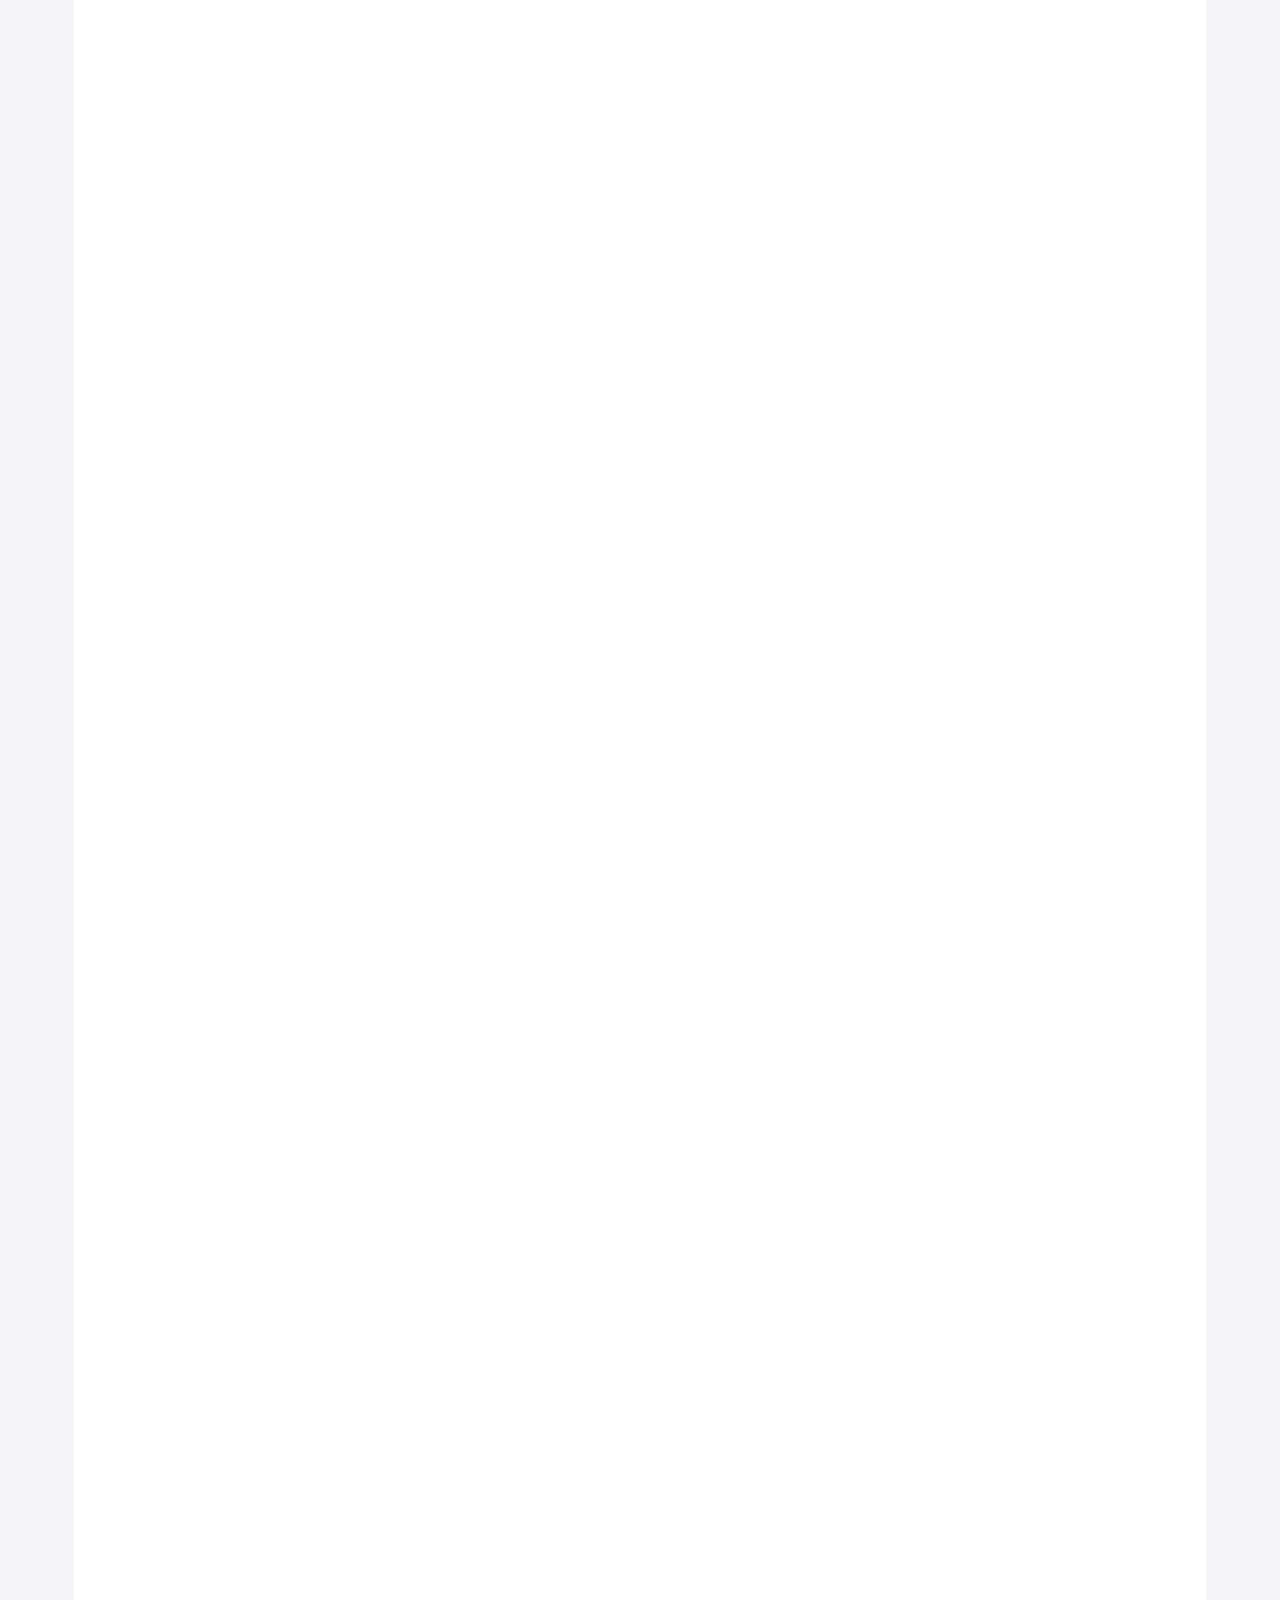
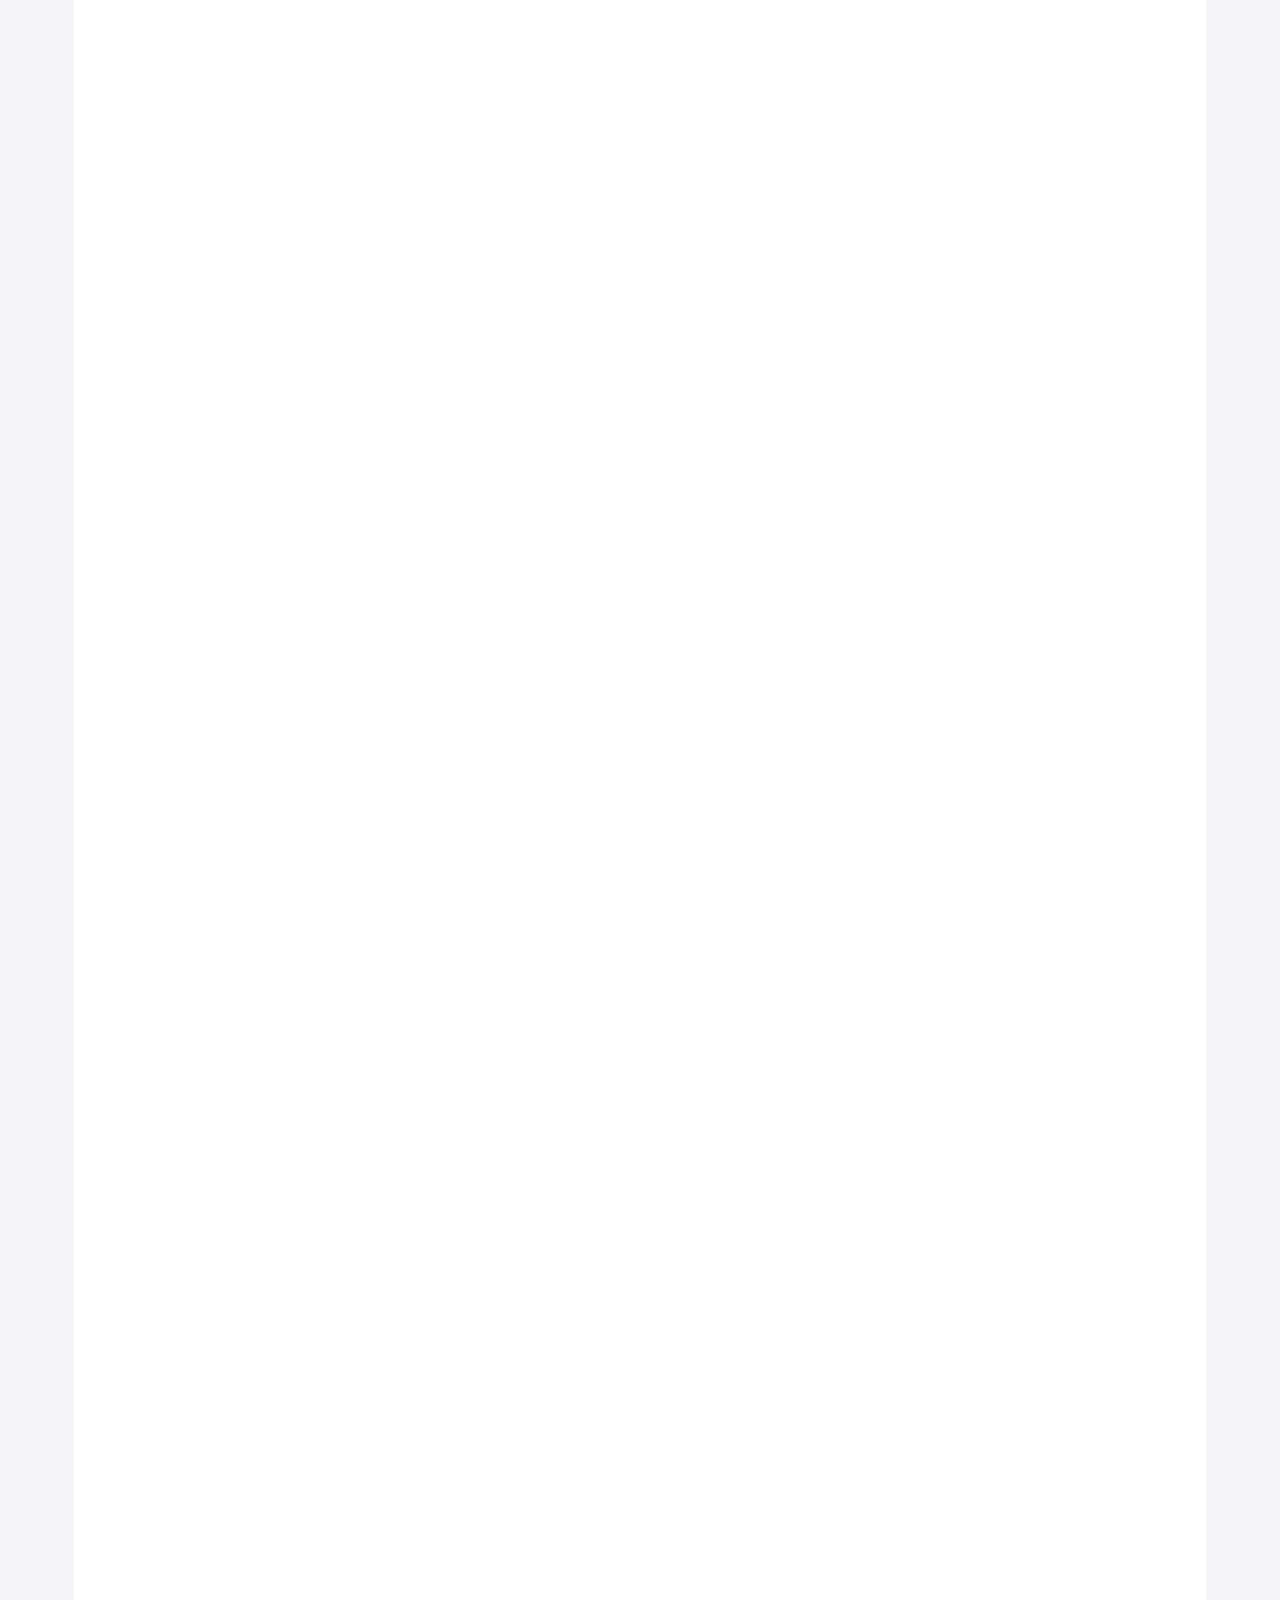
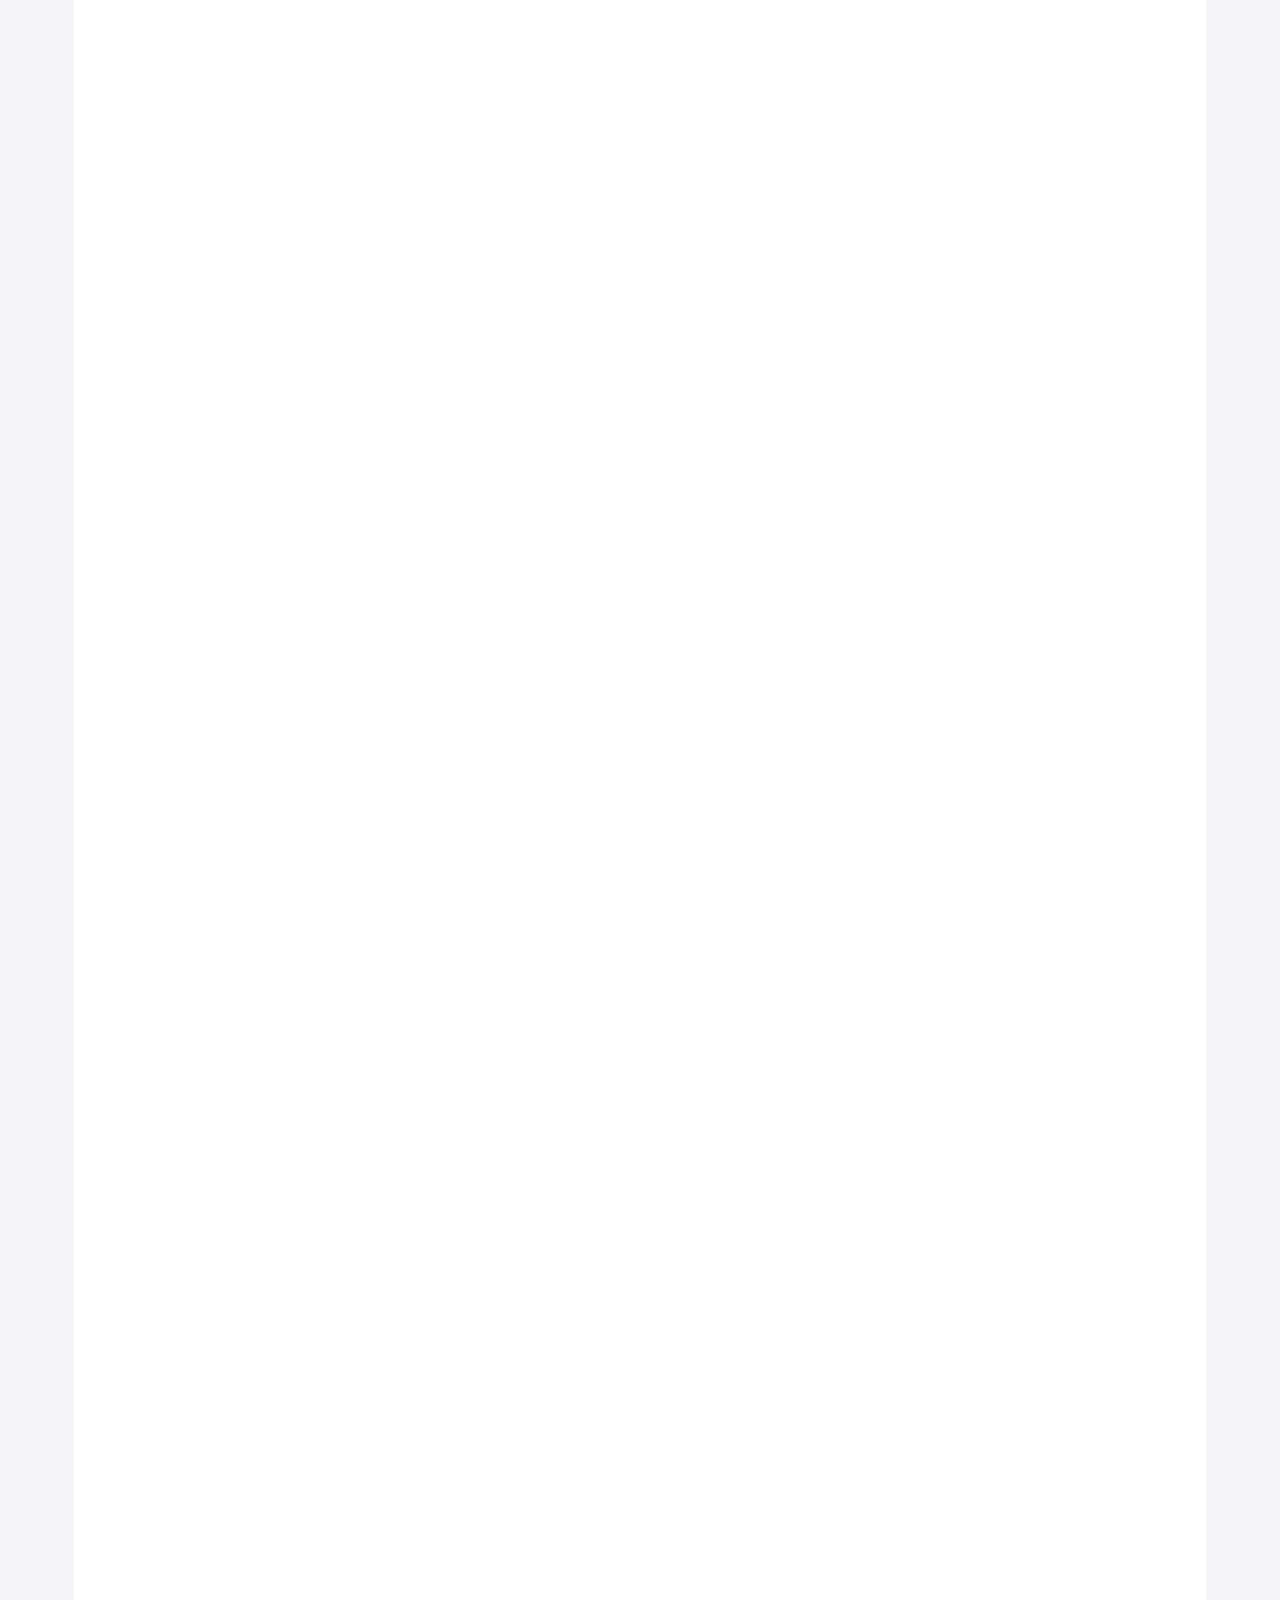
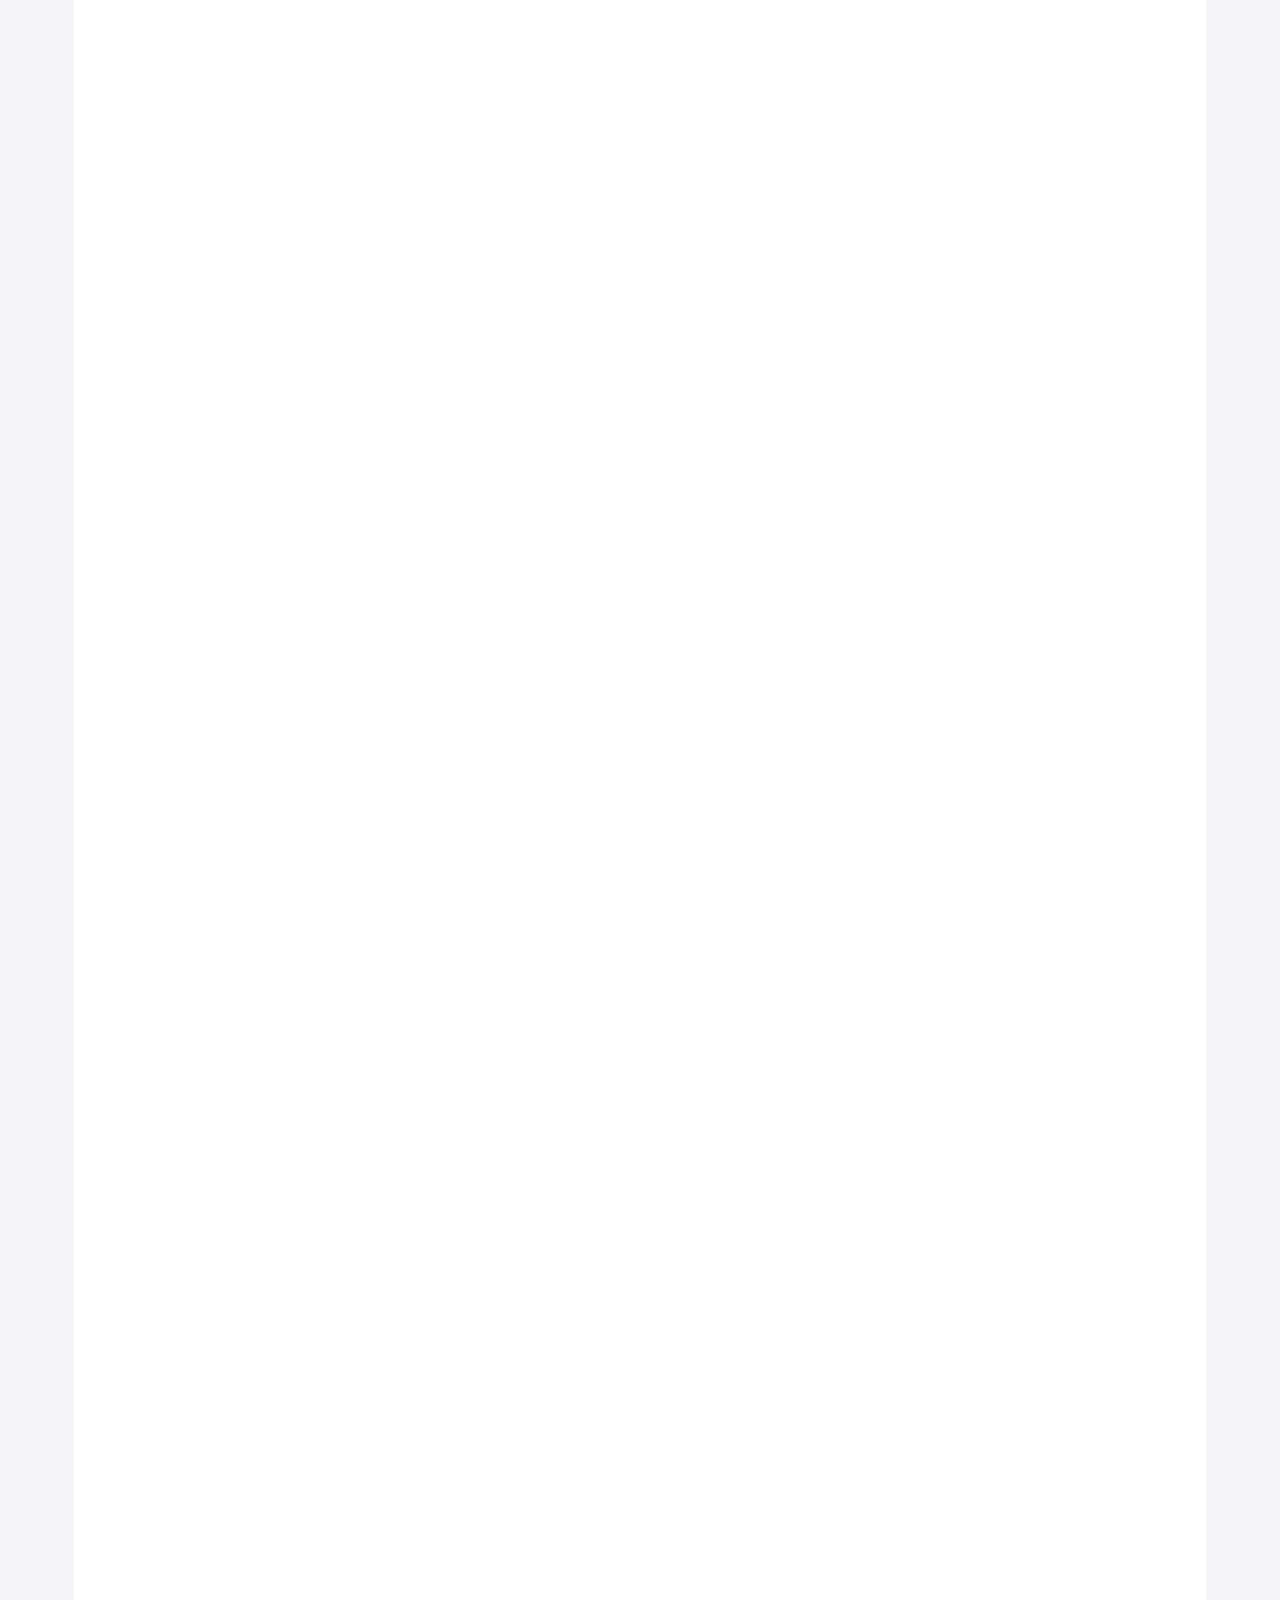
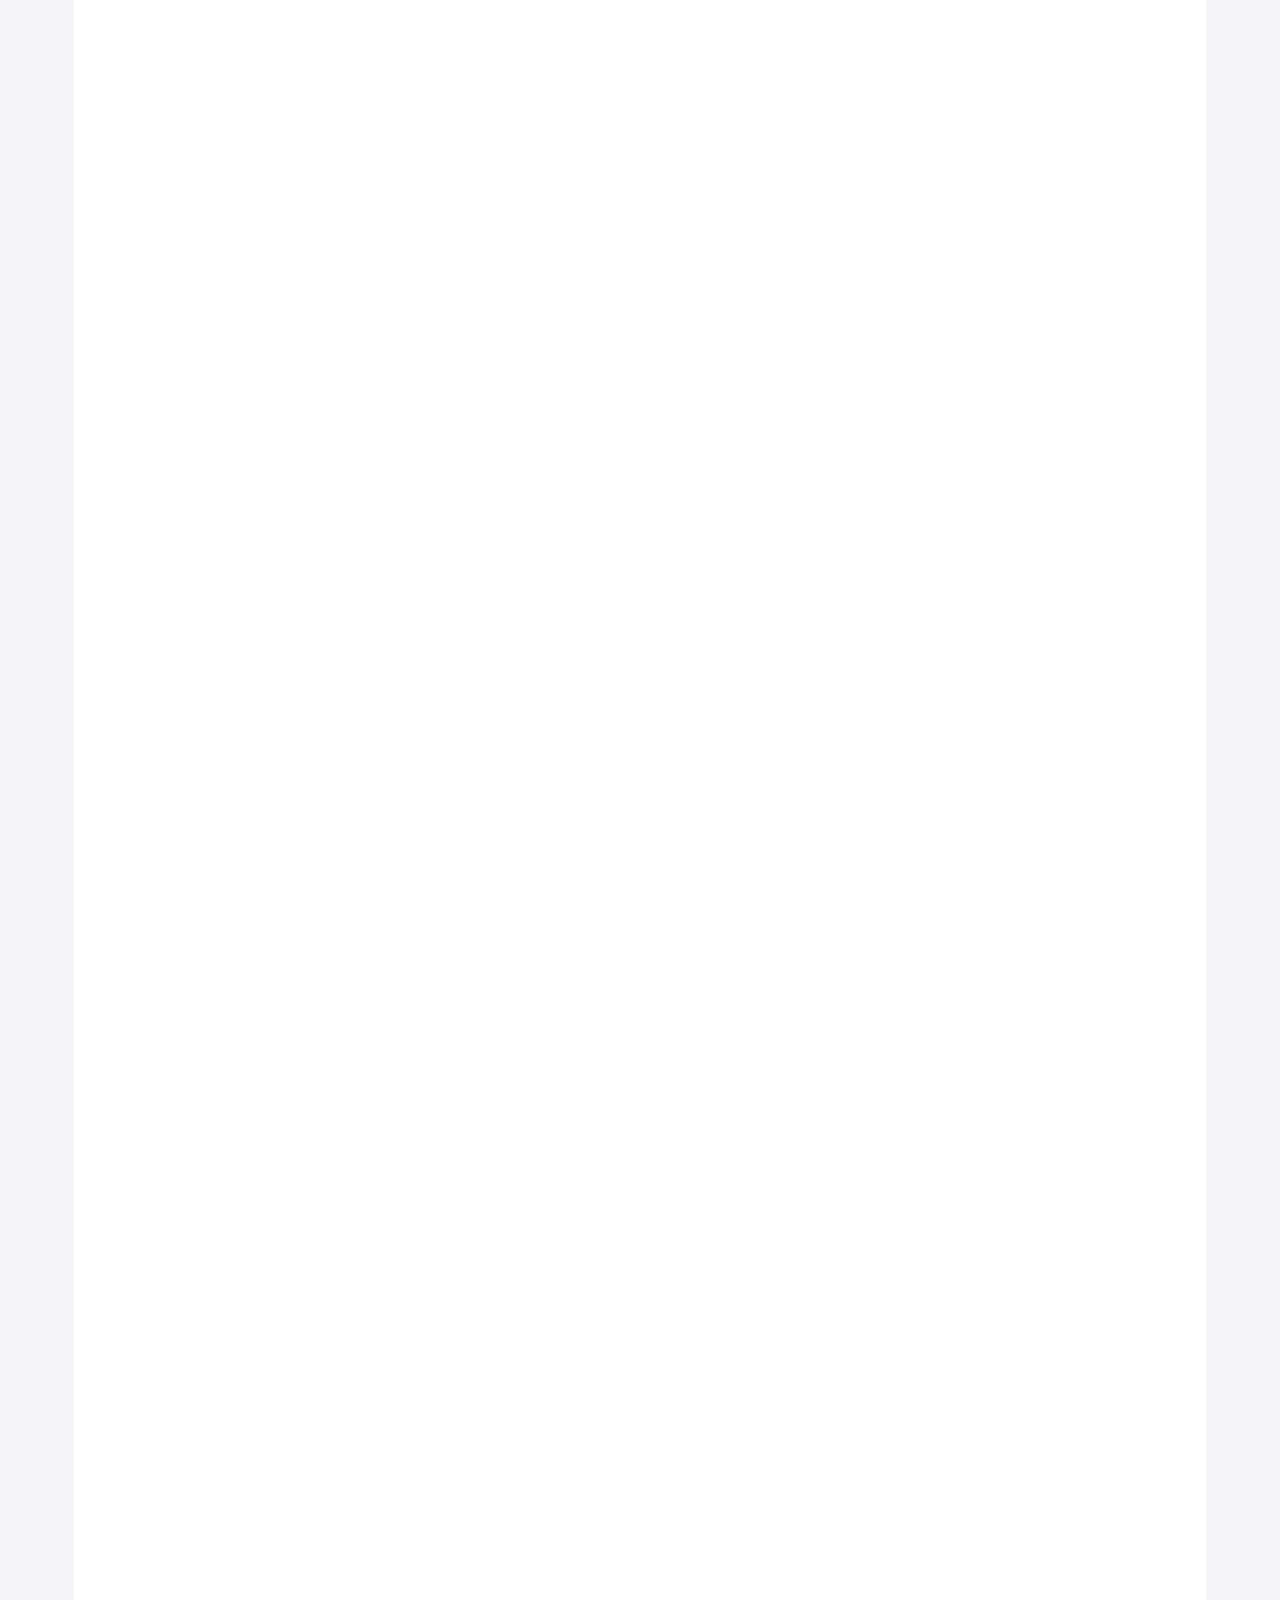
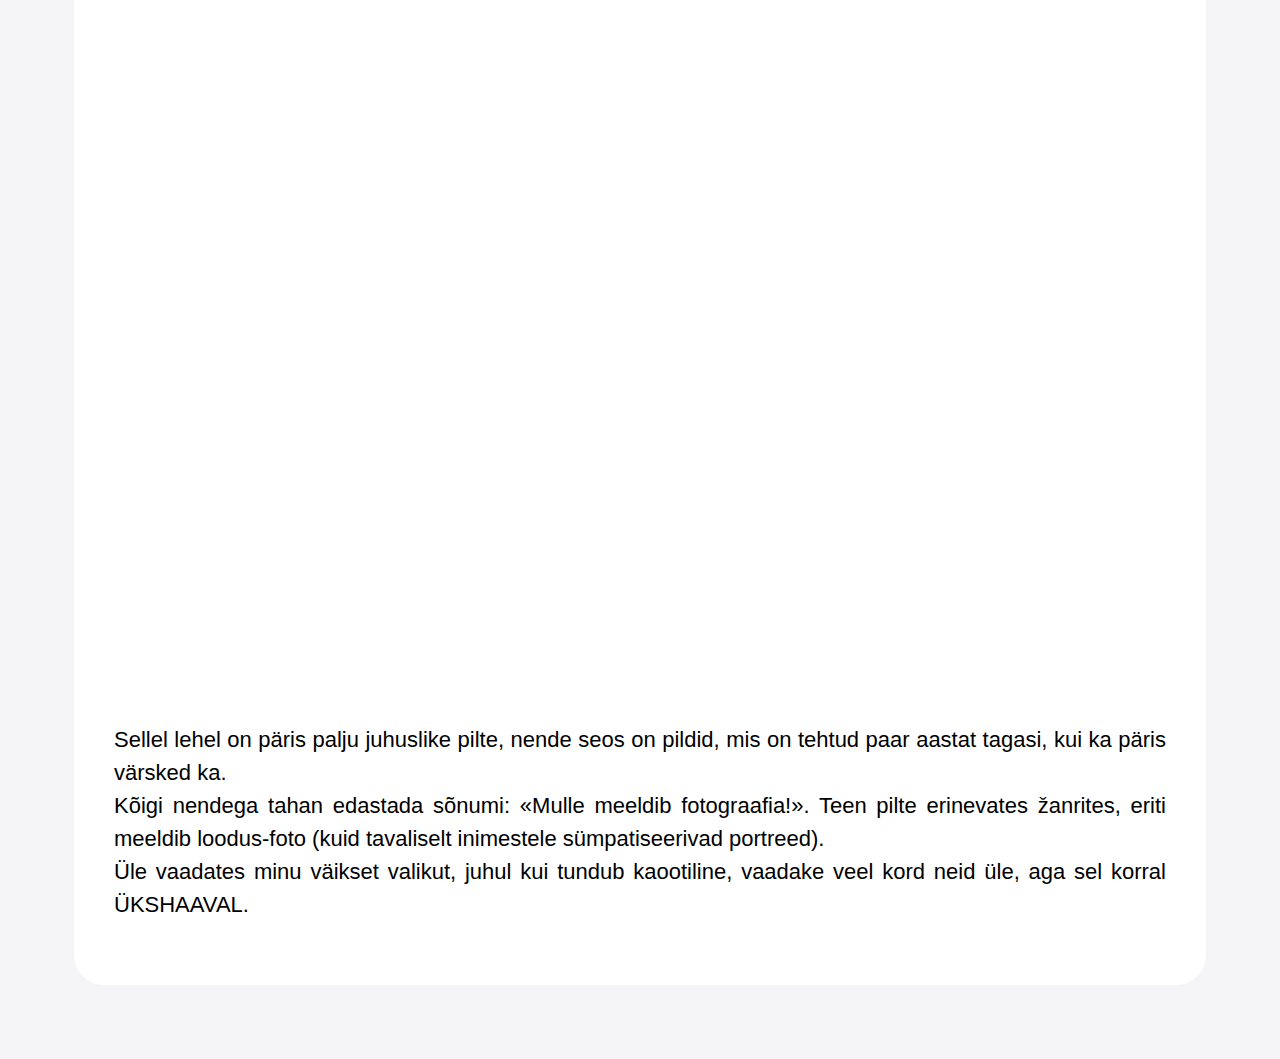
<file: lemmikud.html>
<!doctype html>
<html lang="et">
<head>
    <meta charset="utf-8">
    <meta name="keywords" content="">
    <meta name="description" content="">
    <meta name="viewport" content="width=device-width, initial-scale=1.0, viewport-fit=cover">
	<meta name="robots" content="index, follow">
	<link rel="icon" href="favicon.ico" type="image/x-icon" />
    
	<link rel="stylesheet" type="text/css" href="./css/bootstrap.css?4550">
	<link rel="stylesheet" type="text/css" href="style.css?8858">
	<link rel="stylesheet" type="text/css" href="./css/animate.css?7191">
	
    <title>Random</title>


    
<!-- Analytics -->
 
<!-- Analytics END -->
    
</head>
<body>

<!-- Preloader -->
<div id="page-loading-blocs-notifaction" class="page-preloader"></div>
<!-- Preloader END -->


<!-- Main container -->
<div class="page-container">
    
<!-- bloc-1 -->
<div class="bloc bgc-3849 l-bloc sticky-nav" id="bloc-1">
	<div class="container bloc-no-padding">
		<div class="row">
			<div class="col ps-lg-3 pe-lg-3 ps-0 pe-0 ps-sm-2 pe-sm-2">
				<nav class="navbar navbar-light row navbar-expand-md" role="navigation">
					<div class="container-fluid ">
						<a class="navbar-brand brand ltc-2190" href="index.html">Portfoolio</a>
						<button id="nav-toggle" type="button" class="ui-navbar-toggler navbar-toggler border-0 p-0 ms-auto" aria-expanded="false" aria-label="Toggle navigation" data-bs-toggle="collapse" data-bs-target=".navbar-18508">
							<span class="navbar-toggler-icon"><svg height="32" viewBox="0 0 32 32" width="32"><path class="svg-menu-icon" d="m2 9h28m-28 7h28m-28 7h28"></path></svg></span>
						</button>
						<div class="collapse navbar-collapse navbar-18508">
								<ul class="site-navigation nav navbar-nav ms-auto">
									<li class="nav-item">
										<a href="about.html" class="nav-link a-btn">Я</a>
									</li>
									<li class="nav-item">
										<a href="contact.html" class="nav-link a-btn">Kontakt</a>
									</li>
								</ul>
							</div>
					</div>
				</nav>
			</div>
		</div>
	</div>
</div>
<!-- bloc-1 END -->

<!-- bloc-3 -->
<div class="bloc l-bloc" id="bloc-3">
	<div class="container bloc-md">
		<div class="row">
			<div class="text-md-start col-lg-12 ps-0 pe-0 mb-3 ps-sm-2 pe-sm-2 ps-lg-3 pe-lg-3 mb-lg-4 text-sm-start text-start">
				<div class="bento-box">
					<h3 class="mb-3 box-heading overlay-heading gradient-heading">
						Random
					</h3>
					<div class="card-columns">
						<img src="img/lazyload-ph.png" data-src="img/P1400091.jpg" class="img-fluid mb-3 lazyload" alt="placeholder image sq" width="337" height="225" />
						<img src="img/lazyload-ph.png" data-src="img/P1400097.jpg" class="img-fluid mb-3 lazyload" alt="placeholder image" width="337" height="225" />
						<img src="img/lazyload-ph.png" data-src="img/P1400029.jpg" class="img-fluid mb-3 lazyload" alt="placeholder image" width="337" height="225" />
					</div>

					<div class="card-columns">
						<img src="img/lazyload-ph.png" data-src="img/P1400115.jpg" class="img-fluid mb-3 lazyload" alt="placeholder image sq" width="337" height="225" />
						<img src="img/lazyload-ph.png" data-src="img/P1400006.jpg" class="img-fluid mb-3 lazyload" alt="placeholder image sq" width="337" height="225" />
						<img src="img/lazyload-ph.png" data-src="img/P1390950.jpg" class="img-fluid mb-3 lazyload" alt="placeholder image" width="337" height="225" />
					</div>

					<div class="card-columns">
						<img src="img/lazyload-ph.png" data-src="img/P1390875.jpg" class="img-fluid mb-3 lazyload" alt="placeholder image sq" width="337" height="225" />
						<img src="img/lazyload-ph.png" data-src="img/P1330797.jpg" class="img-fluid mb-3 lazyload" alt="placeholder image sq" width="337" height="225" />
						<img src="img/lazyload-ph.png" data-src="img/P1390930.jpg" class="img-fluid mb-3 lazyload" alt="placeholder image" width="337" height="225" />
					</div>

					<div class="card-columns">
						<img src="img/lazyload-ph.png" data-src="img/P1390923.jpg" class="img-fluid mb-3 lazyload" alt="placeholder image sq" width="337" height="225" />
						<img src="img/lazyload-ph.png" data-src="img/P1390901.jpg" class="img-fluid mb-3 lazyload" alt="placeholder image sq" width="337" height="225" />
						<img src="img/lazyload-ph.png" data-src="img/P1390935.jpg" class="img-fluid mb-3 lazyload" alt="placeholder image" width="337" height="225" />
					</div>

					<div class="card-columns">
						<img src="img/lazyload-ph.png" data-src="img/LikeC3.jpg" class="img-fluid mb-3 lazyload" alt="pervaja_groza_v_MAE" width="337" height="225" />
						<img src="img/lazyload-ph.png" data-src="img/LikeC2.jpg" class="img-fluid mb-3 lazyload" alt="odinocheatvo" width="337" height="225" />
						<img src="img/lazyload-ph.png" data-src="img/LikeC1.jpg" class="img-fluid mb-3 lazyload" alt="LikeC1" width="337" height="225" />
					</div>

					<div class="card-columns">
						<img src="img/lazyload-ph.png" data-src="img/MO2.JPG" class="img-fluid mb-3 lazyload" alt="MO2.JPG" width="337" height="506" />
						<img src="img/lazyload-ph.png" data-src="img/mnogogolosije.jpg" class="img-fluid mb-3 lazyload" alt="mnogogolosije" width="337" height="225" />
						<img src="img/lazyload-ph.png" data-src="img/MO1.JPG" class="img-fluid mb-3 lazyload" alt="MO1.JPG" width="337" height="225" />
						<img src="img/lazyload-ph.png" data-src="img/P1610780.JPG" class="img-fluid mb-3 lazyload" alt="P1610780.JPG" width="337" height="225" />
						<img src="img/lazyload-ph.png" data-src="img/Луна%20и%20солнце.jpg" class="img-fluid mb-3 lazyload" alt="P1610780.JPG" width="337" height="253" />
					</div>

					<div class="card-columns">
						<img src="img/lazyload-ph.png" data-src="img/Радуга.jpg" class="img-fluid mb-3 lazyload" alt="placeholder image sq" width="337" height="253" />
						<img src="img/lazyload-ph.png" data-src="img/30x40_1070332.JPG" class="img-fluid mb-3 lazyload" alt="placeholder image sq" width="337" height="253" />
						<img src="img/lazyload-ph.png" data-src="img/P1610572.JPG" class="img-fluid mb-3 lazyload" alt="P1070352.JPG" width="337" height="225" />
					</div>

					<div class="card-columns">
						<img src="img/lazyload-ph.png" data-src="img/Вода%20и%20огонь.jpg" class="img-fluid mb-3 lazyload" alt="placeholder image sq" width="337" height="253" />
						<img src="img/lazyload-ph.png" data-src="img/20x30_1580045.jpg" class="img-fluid mb-3 lazyload" alt="placeholder image sq" width="337" height="506" />
						<img src="img/lazyload-ph.png" data-src="img/1610150.jpg" class="img-fluid mb-3 lazyload" alt="placeholder image sq" width="337" height="506" />
						<img src="img/lazyload-ph.png" data-src="img/1610176.jpg" class="img-fluid mb-3 lazyload" alt="placeholder image" width="337" height="225" />
						<img src="img/lazyload-ph.png" data-src="img/P1610193.JPG" class="img-fluid mb-3 lazyload" alt="placeholder image" width="337" height="225" />
						<img src="img/lazyload-ph.png" data-src="img/20x30_1680254@2x.jpg" class="img-fluid mb-3 lazyload" alt="placeholder image"  width="337" height="506" />
					</div>

					<div class="card-columns">
						<img src="img/lazyload-ph.png" data-src="img/P1590223.jpg" class="img-fluid mb-3 lazyload" alt="placeholder image sq" width="337" height="506" />
						<img src="img/lazyload-ph.png" data-src="img/P1590017.jpg" class="img-fluid mb-3 lazyload" alt="placeholder image sq" width="337" height="337" />
						<img src="img/lazyload-ph.png" data-src="img/P1580557.jpg" class="img-fluid mb-3 lazyload" alt="placeholder image sq" width="337" height="225" />
						<img src="img/lazyload-ph.png" data-src="img/P1580964.jpg" class="img-fluid mb-3 lazyload" alt="placeholder image sq" width="337" height="422" />
						<img src="img/lazyload-ph.png" data-src="img/P1580568.jpg" class="img-fluid mb-3 lazyload" alt="placeholder image sq" width="337" height="190" />
						<img src="img/lazyload-ph.png" data-src="img/P1580592.jpg" class="img-fluid mb-3 lazyload" alt="placeholder image sq" width="337" height="225" />
						<img src="img/lazyload-ph.png" data-src="img/P1590890.jpg" class="img-fluid mb-3 lazyload" alt="placeholder image" width="337" height="422" />
						<img src="img/lazyload-ph.png" data-src="img/P1580917.jpg" class="img-fluid mb-3 lazyload" alt="placeholder image sq" width="337" height="337" />
						<img src="img/lazyload-ph.png" data-src="img/P1590094.jpg" class="img-fluid mb-3 lazyload" alt="placeholder image sq" width="337" height="506" />
						<img src="img/lazyload-ph.png" data-src="img/P1580633.jpg" class="img-fluid mb-3 lazyload" alt="placeholder image sq" width="337" height="337" />
						<img src="img/lazyload-ph.png" data-src="img/P1580710.jpg" class="img-fluid mb-3 lazyload"alt="P1580710" width="337" height="225" />
					</div>

					<div class="card-columns">
						<img src="img/lazyload-ph.png" data-src="img/P15608351.jpg" class="img-fluid mb-3 lazyload" alt="placeholder image sq" width="337" height="253" />
						<img src="img/lazyload-ph.png" data-src="img/P1560936.jpg" class="img-fluid mb-3 lazyload" alt="placeholder image sq" width="337" height="450" />
						<img src="img/lazyload-ph.png" data-src="img/P1560920.jpg" class="img-fluid mb-3 lazyload" alt="placeholder image" width="337" height="225" />
						<img src="img/lazyload-ph.png" data-src="img/P1560876.jpg" class="img-fluid mb-3 lazyload" alt="placeholder image" width="337" height="422" />
						<img src="img/lazyload-ph.png" data-src="img/P1560930.jpg" class="img-fluid mb-3 lazyload" alt="placeholder image" width="337" height="337" />
						<img src="img/lazyload-ph.png" data-src="img/P1560870.jpg" class="img-fluid mb-3 lazyload" alt="placeholder image" width="337" height="422" />
					</div>

					<div class="card-columns" data-bs-theme="light">
						<img src="img/lazyload-ph.png" data-src="img/P1410504.jpg" class="img-fluid mb-3 lazyload" alt="placeholder image sq" width="337" height="506" />
						<img src="img/lazyload-ph.png" data-src="img/let%27s%20chat.jpg" class="img-fluid mb-3 lazyload" alt="placeholder image sq" width="337" height="225" />
						<img src="img/lazyload-ph.png" data-src="img/In%20the%20footsteps%20of%20the%20sun1.JPG" class="img-fluid mb-3 lazyload" alt="placeholder image sq" width="337" height="225" />
						<img src="img/lazyload-ph.png" data-src="img/11452269t1hd7c0.jpg" class="img-fluid mb-3 lazyload" alt="placeholder image sq" width="337" height="506" />
						<img src="img/lazyload-ph.png" data-src="img/In%20the%20footsteps%20of%20the%20sun2.jpg" class="img-fluid mb-3 lazyload" alt="placeholder image sq" width="337" height="225" />
						<img src="img/lazyload-ph.png" data-src="img/anri_sokolov_zemlja_v.jpg" class="img-fluid mb-3 lazyload" alt="placeholder image sq" width="337" height="253" />
						<img src="img/lazyload-ph.png" data-src="img/ripples.jpg" class="img-fluid mb-3 lazyload" alt="placeholder image sq" width="337" height="225" />
						<img src="img/lazyload-ph.png" data-src="img/X-ray.jpg" class="img-fluid mb-3 lazyload" alt="placeholder image sq" width="337" height="506" />
						<img src="img/lazyload-ph.png" data-src="img/square%20meter%20of%20spider.jpg" class="img-fluid mb-3 lazyload" alt="placeholder image sq" width="337" height="225" />
						<img src="img/lazyload-ph.png" data-src="img/In%20the%20footsteps%20of%20the%20sun3.jpg" class="img-fluid mb-3 lazyload" alt="placeholder image sq" width="337" height="225" />
						<img src="img/lazyload-ph.png" data-src="img/P1360669.jpg" class="img-fluid mb-3 lazyload" alt="placeholder image" width="337" height="225" />
					</div>

					<div class="card-columns">
						<img src="img/lazyload-ph.png" data-src="img/P1220996@2x.jpg" class="img-fluid mb-3 lazyload" alt="placeholder image sq" width="337" height="225" />
						<img src="img/lazyload-ph.png" data-src="img/P1230092@2x.jpg" class="img-fluid mb-3 lazyload" alt="placeholder image sq" width="337" height="506" />
						<img src="img/lazyload-ph.png" data-src="img/P1220428@2x.jpg" class="img-fluid mb-3 lazyload" alt="placeholder image sq" width="337" height="225" />
						<img src="img/lazyload-ph.png" data-src="img/P1220817@2x.jpg" class="img-fluid mb-3 lazyload" alt="placeholder image sq" width="337" height="225" />
						<img src="img/lazyload-ph.png" data-src="img/P1220507@2x.jpg" class="img-fluid mb-3 lazyload" alt="placeholder image sq" width="337" height="225" />
						<img src="img/lazyload-ph.png" data-src="img/P1220598@2x.jpg" class="img-fluid mb-3 lazyload" alt="placeholder image sq" width="337" height="225" />
						<img src="img/lazyload-ph.png" data-src="img/P1210960@2x.jpg" class="img-fluid mb-3 lazyload" alt="placeholder image sq" width="337" height="225" />
						<img src="img/lazyload-ph.png" data-src="img/P1090580.jpg" class="img-fluid mb-3 lazyload" alt="placeholder image sq" width="337" height="506" />
						<img src="img/lazyload-ph.png" data-src="img/P1230122.jpg" class="img-fluid mb-3 lazyload" alt="placeholder image" width="337" height="225" />
					</div>

					<div class="card-columns">
						<img src="img/lazyload-ph.png" data-src="img/P1540116.JPG" class="img-fluid mb-3 lazyload" alt="placeholder image sq" width="337" height="225" />
						<img src="img/lazyload-ph.png" data-src="img/20x30_1520722.jpg" class="img-fluid mb-3 lazyload" alt="placeholder image sq" width="337" height="225" />
						<img src="img/lazyload-ph.png" data-src="img/P1520860.jpg" class="img-fluid mb-3 lazyload" alt="placeholder image sq" width="337" height="225" />
						<img src="img/lazyload-ph.png" data-src="img/P1540124.JPG" class="img-fluid mb-3 lazyload" alt="placeholder image sq" width="337" height="506" />
						<img src="img/lazyload-ph.png" data-src="img/20x30_1540068.jpg" class="img-fluid mb-3 lazyload" alt="placeholder image" width="337" height="506" />
					</div>

					<div class="card-columns">
						<img src="img/lazyload-ph.png" data-src="https://github.com/anriwv/portfoolio/blob/main/img/_MG_5837.JPG?raw=true" class="img-fluid mb-3 lazyload" alt="placeholder image sq" width="337" height="225" />
						<img src="img/lazyload-ph.png" data-src="img/P1750723.JPG" class="img-fluid mb-3 lazyload" alt="placeholder image" width="337" height="207" />
						<img src="img/lazyload-ph.png" data-src="img/StarStaX_P1710278-P1710385_gap_filling_00000102.jpg" class="img-fluid mb-3 lazyload" alt="placeholder image" width="337" height="225" />
					</div>

					<div class="card-columns">
						<img src="img/lazyload-ph.png" data-src="img/P2000194.JPG" class="img-fluid mb-3 lazyload" alt="placeholder image sq" width="337" height="506" />
						<img src="img/lazyload-ph.png" data-src="img/P1310578.jpg" class="img-fluid mb-3 lazyload" alt="placeholder image sq" width="337" height="225" />
						<img src="img/lazyload-ph.png" data-src="img/P1310566@2x@2x.JPG" class="img-fluid mb-3 lazyload" alt="placeholder image sq" width="337" height="335" />
						<img src="img/lazyload-ph.png" data-src="img/P2000112.JPG" class="img-fluid mb-3 lazyload" alt="placeholder image sq" width="337" height="506" />
						<img src="img/lazyload-ph.png" data-src="img/P1310569.jpg" class="img-fluid mb-3 lazyload" alt="placeholder image sq" width="337" height="225" />
						<img src="img/lazyload-ph.png" data-src="img/P2000033.JPG" class="img-fluid mb-3 lazyload" alt="placeholder image sq" width="337" height="225" />
						<img src="img/lazyload-ph.png" data-src="img/P1310442.jpg" class="img-fluid mb-3 lazyload" alt="placeholder image sq" width="337" height="506" />
						<img src="img/lazyload-ph.png" data-src="img/P1310446.jpg" class="img-fluid mb-3 lazyload" alt="placeholder image sq" width="337" height="506" />
						<img src="img/lazyload-ph.png" data-src="img/P1100986%20—%20копия.JPG" class="img-fluid mb-3 lazyload" alt="placeholder image sq" width="337" height="506" />
						<img src="img/lazyload-ph.png" data-src="img/K_1520591.jpg" class="img-fluid mb-3 lazyload" alt="placeholder image sq" width="337" height="427" />
						<img src="img/lazyload-ph.png" data-src="img/K_1520601.jpg" class="img-fluid mb-3 lazyload" alt="placeholder image sq" width="337" height="513" />
					</div>

					<p class="tc-2190 box-info mb-4 text-justify">

						<br>Sellel lehel on päris palju juhuslike pilte, nende seos on pildid, mis on tehtud paar aastat tagasi, kui ka päris värsked ka.<br>
						Kõigi nendega tahan edastada sõnumi: «Mulle meeldib fotograafia!». Teen pilte erinevates žanrites, eriti meeldib loodus-foto (kuid tavaliselt inimestele sümpatiseerivad portreed).&nbsp;<br>
						Üle vaadates minu väikset valikut, juhul kui tundub kaootiline, vaadake veel kord neid üle, aga sel korral ÜKSHAAVAL.<br>
					</p>
				</div>
			</div>
		</div>
	</div>
</div>
<!-- bloc-3 END -->

<!-- ScrollToTop Button -->
<button aria-label="Scroll to top button" class="bloc-button btn btn-d scrollToTop" onclick="scrollToTarget('1',this)"><svg xmlns="http://www.w3.org/2000/svg" width="22" height="22" viewBox="0 0 32 32"><path class="scroll-to-top-btn-icon" d="M30,22.656l-14-13-14,13"/></svg></button>
<!-- ScrollToTop Button END-->


</div>
<!-- Main container END -->
    


<!-- Additional JS -->
<script src="./js/bootstrap.bundle.js?3534"></script>
<script src="./js/blocs.js?5799"></script>
<script src="./js/lazysizes.min.js" defer></script><!-- Additional JS END -->


</body>
</html>
</file>
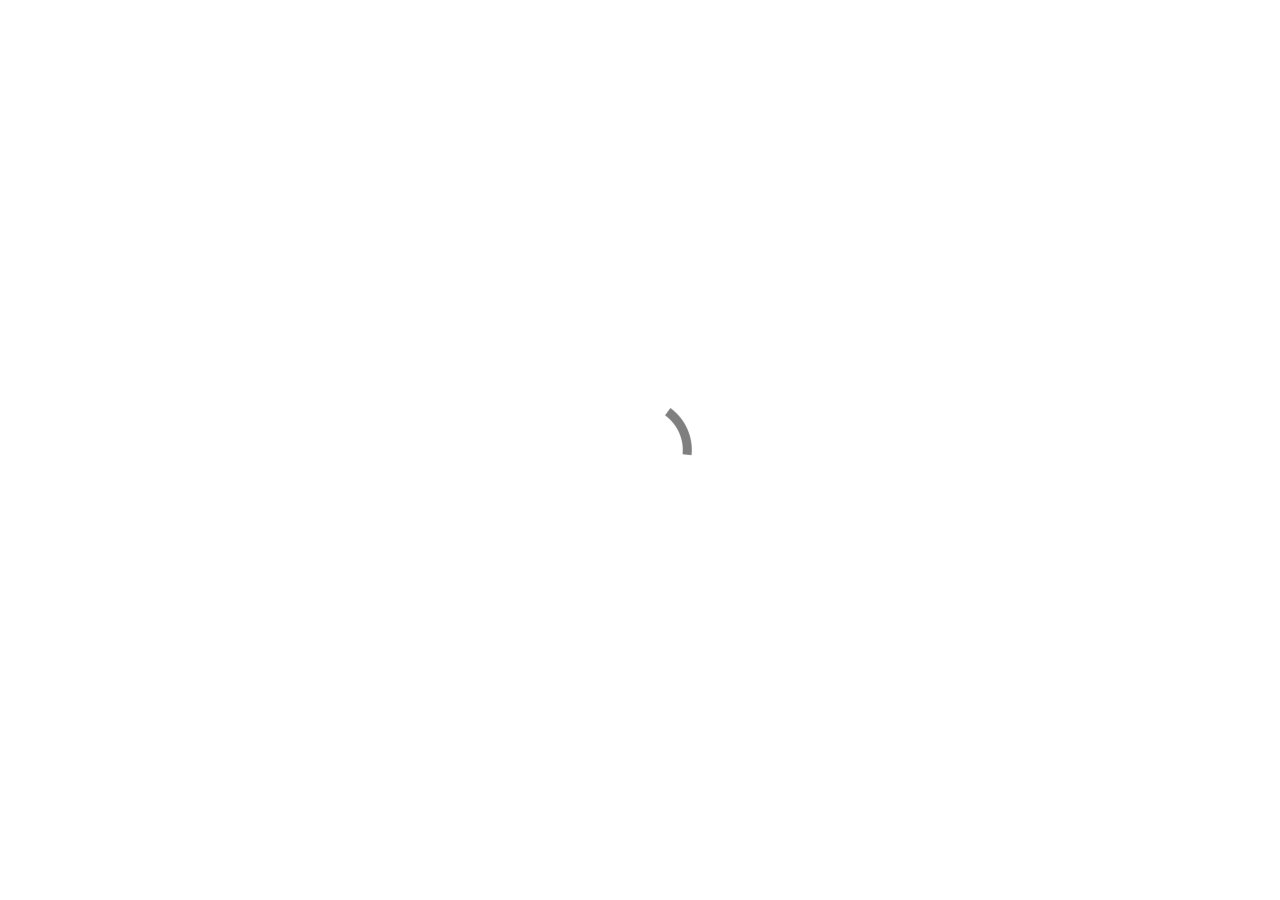
<file: logo.html>
<!doctype html>
<html lang="et">
<head>
    <meta charset="utf-8">
    <meta name="keywords" content="">
    <meta name="description" content="">
    <meta name="viewport" content="width=device-width, initial-scale=1.0, viewport-fit=cover">
	<meta name="robots" content="index, follow">
	<link rel="icon" href="favicon.ico" type="image/x-icon" />
    
	<link rel="stylesheet" type="text/css" href="./css/bootstrap.css?4550">
	<link rel="stylesheet" type="text/css" href="style.css?8858">
	<link rel="stylesheet" type="text/css" href="./css/animate.css?7191">
	
    <title>Logod</title>


    
<!-- Analytics -->
 
<!-- Analytics END -->
    
</head>
<body>

<!-- Preloader -->
<div id="page-loading-blocs-notifaction" class="page-preloader"></div>
<!-- Preloader END -->


<!-- Main container -->
<div class="page-container">
    
<!-- bloc-1 -->
<div class="bloc bgc-3849 l-bloc sticky-nav" id="bloc-1">
	<div class="container bloc-no-padding">
		<div class="row">
			<div class="col ps-lg-3 pe-lg-3 ps-0 pe-0 ps-sm-2 pe-sm-2">
				<nav class="navbar navbar-light row navbar-expand-md" role="navigation">
					<div class="container-fluid ">
						<a class="navbar-brand brand ltc-2190" href="index.html">Portfoolio</a>
						<button id="nav-toggle" type="button" class="ui-navbar-toggler navbar-toggler border-0 p-0 ms-auto" aria-expanded="false" aria-label="Toggle navigation" data-bs-toggle="collapse" data-bs-target=".navbar-18508">
							<span class="navbar-toggler-icon"><svg height="32" viewBox="0 0 32 32" width="32"><path class="svg-menu-icon" d="m2 9h28m-28 7h28m-28 7h28"></path></svg></span>
						</button>
						<div class="collapse navbar-collapse navbar-18508">
								<ul class="site-navigation nav navbar-nav ms-auto">
									<li class="nav-item">
										<a href="about.html" class="nav-link a-btn">Я</a>
									</li>
									<li class="nav-item">
										<a href="contact.html" class="nav-link a-btn">Kontakt</a>
									</li>
								</ul>
							</div>
					</div>
				</nav>
			</div>
		</div>
	</div>
</div>
<!-- bloc-1 END -->

<!-- bloc-4 -->
<div class="bloc l-bloc" id="bloc-4">
	<div class="container bloc-md-lg bloc-md">
		<div class="row">
			
			<div class="text-center text-md-start col-md-12 col-lg-4 align-self-center mb-4 ps-0 pe-0 ps-sm-2 pe-sm-2 ps-lg-3 pe-lg-3">
				<h3 class="section-heading primary-text mb-0">Logod</h3>
			</div>
			<div class="col-md-12 align-self-center text-lg-start text-center pe-0 ps-0 ps-md-2 pe-md-2 text-md-start mb-3 mb-lg-4 ps-lg-3 pe-lg-3 col-lg-7">
				<a href="index.html" class="a-btn text-lg-left token-link">Kõik</a>
				<a href="foto.html" class="a-btn text-lg-left token-link">Fotod</a>
				<a href="logo.html" class="a-btn text-lg-left token-link active-token">Logod</a>
				<a href="video.html" class="a-btn text-lg-left token-link">Videod</a>
			</div>
			
			<div class="col-md-6 text-md-start col-lg-6 pe-0 ps-0 text-start mb-2 col-sm-6 ps-sm-2 pe-sm-2 mb-sm-3 ps-lg-3 pe-lg-3 mb-lg-4">
				<a href="logod.html" class="d-block text-decoration-none">
					<div class="bento-box bg-img-box box-bg-3">
						<h3 class="box-heading gradient-heading">Logod</h3>
						<img src="img/lazyload-ph.png" data-src="img/arrow.svg" class="img-fluid mx-auto d-block arrow-btn lazyload" alt="arrow" data-bs-placement="top" data-bs-toggle="tooltip" title="View Project." width="40" height="40" />
					</div>
				</a>
			</div>
			


		</div>
	</div>
</div>
<!-- bloc-4 END -->

<!-- ScrollToTop Button -->
<button aria-label="Scroll to top button" class="bloc-button btn btn-d scrollToTop" onclick="scrollToTarget('1',this)"><svg xmlns="http://www.w3.org/2000/svg" width="22" height="22" viewBox="0 0 32 32"><path class="scroll-to-top-btn-icon" d="M30,22.656l-14-13-14,13"/></svg></button>
<!-- ScrollToTop Button END-->


</div>
<!-- Main container END -->
    


<!-- Additional JS -->
<script src="./js/bootstrap.bundle.js?3534"></script>
<script src="./js/blocs.js?5799"></script>
<script src="./js/lazysizes.min.js" defer></script><!-- Additional JS END -->


</body>
</html>
</file>
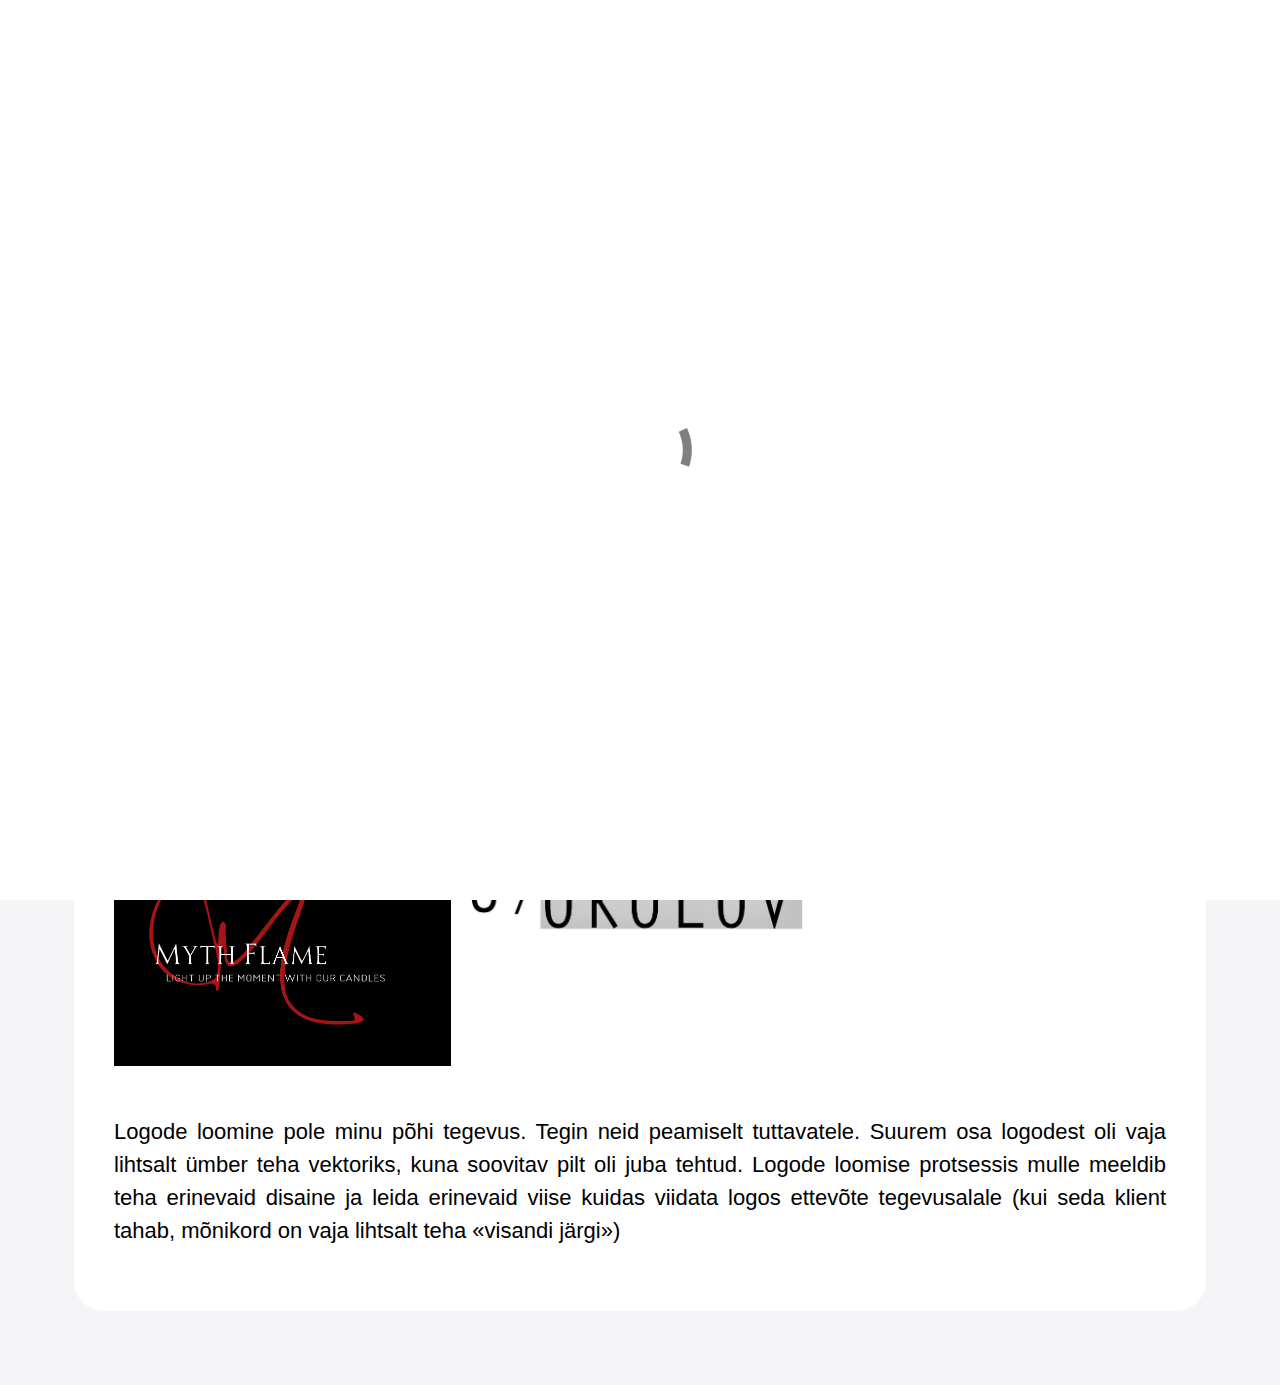
<file: logod.html>
<!doctype html>
<html lang="et">
<head>
    <meta charset="utf-8">
    <meta name="keywords" content="">
    <meta name="description" content="">
    <meta name="viewport" content="width=device-width, initial-scale=1.0, viewport-fit=cover">
	<meta name="robots" content="index, follow">
	<link rel="icon" href="favicon.ico" type="image/x-icon" />
    
	<link rel="stylesheet" type="text/css" href="./css/bootstrap.css?4550">
	<link rel="stylesheet" type="text/css" href="style.css?8858">
	<link rel="stylesheet" type="text/css" href="./css/animate.css?7191">
	
    <title>Logod</title>


    
<!-- Analytics -->
 
<!-- Analytics END -->
    
</head>
<body>

<!-- Preloader -->
<div id="page-loading-blocs-notifaction" class="page-preloader"></div>
<!-- Preloader END -->


<!-- Main container -->
<div class="page-container">
    
<!-- bloc-1 -->
<div class="bloc bgc-3849 l-bloc sticky-nav" id="bloc-1">
	<div class="container bloc-no-padding">
		<div class="row">
			<div class="col ps-lg-3 pe-lg-3 ps-0 pe-0 ps-sm-2 pe-sm-2">
				<nav class="navbar navbar-light row navbar-expand-md" role="navigation">
					<div class="container-fluid ">
						<a class="navbar-brand brand ltc-2190" href="index.html">Portfoolio</a>
						<button id="nav-toggle" type="button" class="ui-navbar-toggler navbar-toggler border-0 p-0 ms-auto" aria-expanded="false" aria-label="Toggle navigation" data-bs-toggle="collapse" data-bs-target=".navbar-18508">
							<span class="navbar-toggler-icon"><svg height="32" viewBox="0 0 32 32" width="32"><path class="svg-menu-icon" d="m2 9h28m-28 7h28m-28 7h28"></path></svg></span>
						</button>
						<div class="collapse navbar-collapse navbar-18508">
								<ul class="site-navigation nav navbar-nav ms-auto">
									<li class="nav-item">
										<a href="about.html" class="nav-link a-btn">Я</a>
									</li>
									<li class="nav-item">
										<a href="contact.html" class="nav-link a-btn">Kontakt</a>
									</li>
								</ul>
							</div>
					</div>
				</nav>
			</div>
		</div>
	</div>
</div>
<!-- bloc-1 END -->

<!-- bloc-3 -->
<div class="bloc l-bloc" id="bloc-3">
	<div class="container bloc-md">
		<div class="row">
			<div class="text-md-start col-lg-12 ps-0 pe-0 mb-3 ps-sm-2 pe-sm-2 ps-lg-3 pe-lg-3 mb-lg-4 text-sm-start text-start">
				<div class="bento-box">
					<h3 class="mb-3 box-heading overlay-heading gradient-heading">
						LOGOD<br>
					</h3>
					<div class="card-columns">
						<img src="img/lazyload-ph.png" data-src="img/b.png" class="img-fluid mb-3 lazyload" alt="placeholder image sq" width="337" height="258" /><img src="img/lazyload-ph.png" data-src="img/download.png" class="img-fluid mb-3 lazyload" alt="placeholder image" width="337" height="290" /><img src="img/lazyload-ph.png" data-src="img/ANRI2.svg" class="img-fluid mb-3 lazyload" alt="placeholder image" width="337" height="91" /><img src="img/lazyload-ph.png" data-src="img/T1B.svg" class="img-fluid mb-3 lazyload" alt="placeholder image" width="337" height="86" /><img src="img/lazyload-ph.png" data-src="img/T1C.svg" class="img-fluid mb-3 lazyload" alt="placeholder image sq" width="337" height="86" />
					</div>
					<div class="card-columns">
						<img src="img/lazyload-ph.png" data-src="img/DLC.svg" class="img-fluid mb-3 lazyload" alt="placeholder image" width="337" height="337" /><img src="img/lazyload-ph.png" data-src="img/T2C.svg" class="img-fluid mb-3 lazyload" alt="placeholder image" width="337" height="331" /><img src="img/lazyload-ph.png" data-src="img/Ac.svg" class="img-fluid mb-3 lazyload" alt="placeholder image sq" width="337" height="337" />
					</div>
					<div class="card-columns">
						<img src="img/lazyload-ph.png" data-src="img/flame2.png" class="img-fluid mb-3 lazyload" alt="flame2" width="337" height="253" /><img src="img/lazyload-ph.png" data-src="img/52983104_497021244162649_2234577428619984896_n.jpg" class="img-fluid mb-3 lazyload" alt="52983104_497021244162649_2234577428619984896_n" width="337" height="173" />
					</div>
					<p class="tc-2190 box-info mb-4 text-justify">
						<br>Logode loomine pole minu põhi tegevus. Tegin neid peamiselt tuttavatele. Suurem osa logodest oli vaja lihtsalt ümber teha vektoriks, kuna soovitav pilt oli juba tehtud. Logode loomise protsessis mulle meeldib teha erinevaid disaine ja leida erinevaid viise kuidas viidata logos ettevõte tegevusalale (kui seda klient tahab, mõnikord on vaja lihtsalt teha «visandi järgi»)
					</p>
				</div>
			</div>
		</div>
	</div>
</div>
<!-- bloc-3 END -->

<!-- ScrollToTop Button -->
<button aria-label="Scroll to top button" class="bloc-button btn btn-d scrollToTop" onclick="scrollToTarget('1',this)"><svg xmlns="http://www.w3.org/2000/svg" width="22" height="22" viewBox="0 0 32 32"><path class="scroll-to-top-btn-icon" d="M30,22.656l-14-13-14,13"/></svg></button>
<!-- ScrollToTop Button END-->


</div>
<!-- Main container END -->
    


<!-- Additional JS -->
<script src="./js/bootstrap.bundle.js?3534"></script>
<script src="./js/blocs.js?5799"></script>
<script src="./js/lazysizes.min.js" defer></script><!-- Additional JS END -->


</body>
</html>
</file>
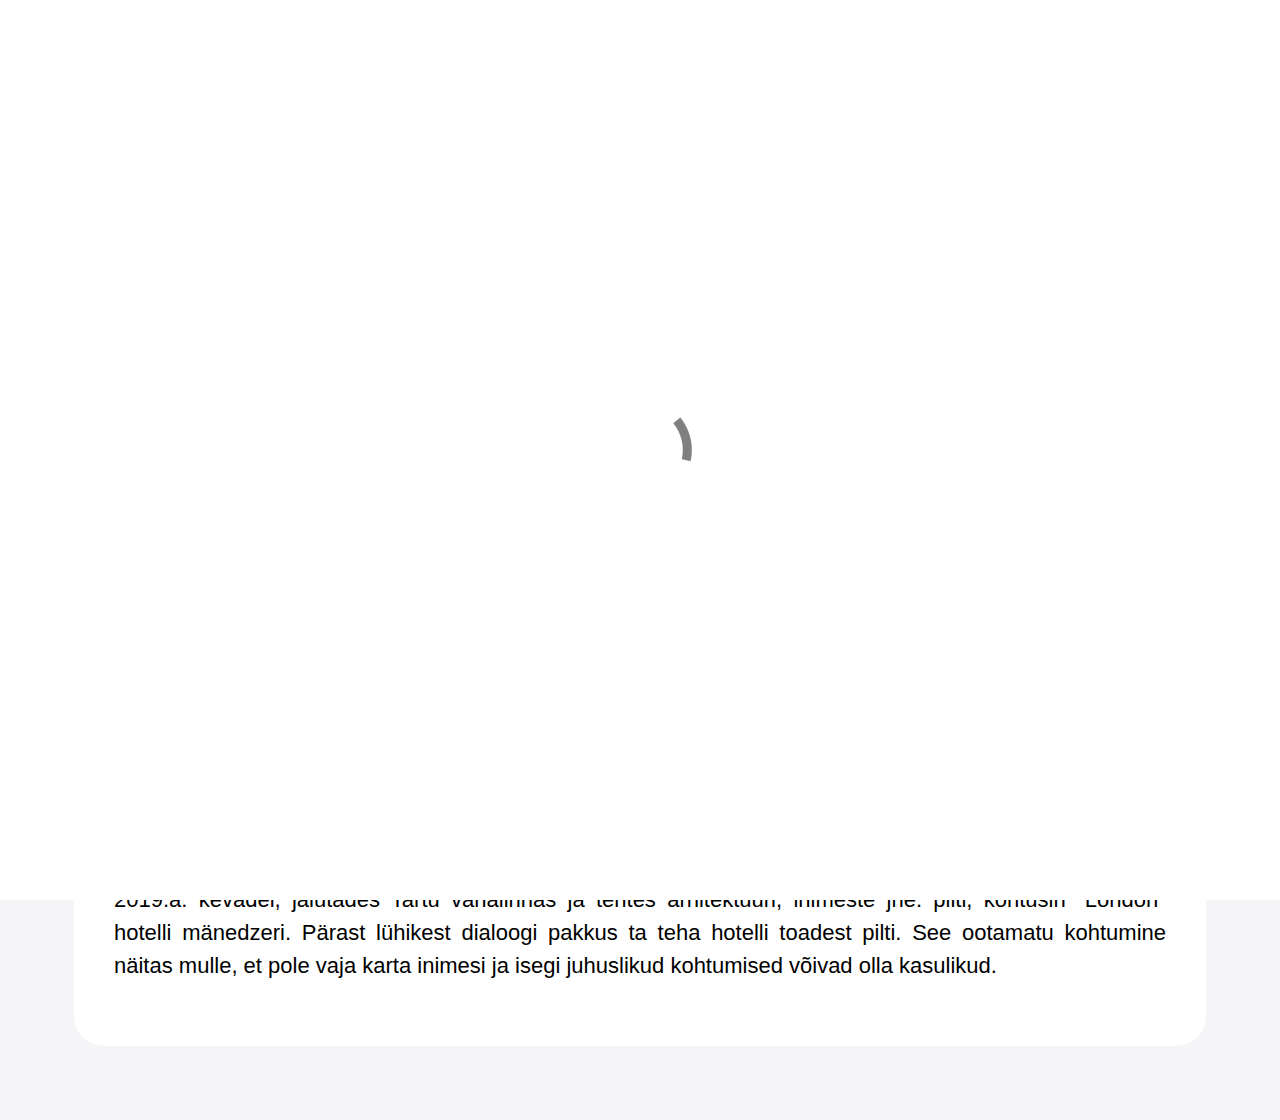
<file: reklaam.html>
<!doctype html>
<html lang="et">
<head>
    <meta charset="utf-8">
    <meta name="keywords" content="">
    <meta name="description" content="">
    <meta name="viewport" content="width=device-width, initial-scale=1.0, viewport-fit=cover">
	<meta name="robots" content="index, follow">
	<link rel="icon" href="favicon.ico" type="image/x-icon" />
    
	<link rel="stylesheet" type="text/css" href="./css/bootstrap.css?4550">
	<link rel="stylesheet" type="text/css" href="style.css?8858">
	<link rel="stylesheet" type="text/css" href="./css/animate.css?7191">
	
    <title>London</title>


    
<!-- Analytics -->
 
<!-- Analytics END -->
    
</head>
<body>

<!-- Preloader -->
<div id="page-loading-blocs-notifaction" class="page-preloader"></div>
<!-- Preloader END -->


<!-- Main container -->
<div class="page-container">
    
<!-- bloc-1 -->
<div class="bloc bgc-3849 l-bloc sticky-nav" id="bloc-1">
	<div class="container bloc-no-padding">
		<div class="row">
			<div class="col ps-lg-3 pe-lg-3 ps-0 pe-0 ps-sm-2 pe-sm-2">
				<nav class="navbar navbar-light row navbar-expand-md" role="navigation">
					<div class="container-fluid ">
						<a class="navbar-brand brand ltc-2190" href="index.html">Portfoolio</a>
						<button id="nav-toggle" type="button" class="ui-navbar-toggler navbar-toggler border-0 p-0 ms-auto" aria-expanded="false" aria-label="Toggle navigation" data-bs-toggle="collapse" data-bs-target=".navbar-18508">
							<span class="navbar-toggler-icon"><svg height="32" viewBox="0 0 32 32" width="32"><path class="svg-menu-icon" d="m2 9h28m-28 7h28m-28 7h28"></path></svg></span>
						</button>
						<div class="collapse navbar-collapse navbar-18508">
								<ul class="site-navigation nav navbar-nav ms-auto">
									<li class="nav-item">
										<a href="about.html" class="nav-link a-btn">Я</a>
									</li>
									<li class="nav-item">
										<a href="contact.html" class="nav-link a-btn">Kontakt</a>
									</li>
								</ul>
							</div>
					</div>
				</nav>
			</div>
		</div>
	</div>
</div>
<!-- bloc-1 END -->

<!-- bloc-3 -->
<div class="bloc l-bloc" id="bloc-3">
	<div class="container bloc-md">
		<div class="row">
			<div class="text-md-start col-lg-12 ps-0 pe-0 mb-3 ps-sm-2 pe-sm-2 ps-lg-3 pe-lg-3 mb-lg-4 text-sm-start text-start">
				<div class="bento-box">
					<h3 class="mb-3 box-heading overlay-heading gradient-heading">
						Reklaam???<br>
					</h3>
					<div id="carousel-32368" class="carousel slide carousel-fade" data-bs-ride="carousel">
						<ol class="carousel-indicators">
							<li data-bs-target="#carousel-1" data-bs-slide-to="0" class="active" data-target="#carousel-32368">
							</li>
							<li data-bs-target="#carousel-1" data-bs-slide-to="1" data-target="#carousel-32368">
							</li>
							<li data-bs-target="#carousel-1" data-bs-slide-to="2" data-target="#carousel-32368">
							</li>
							<li data-bs-target="#carousel-32368" data-bs-slide-to="3">
							</li>
							<li data-bs-target="#carousel-32368" data-bs-slide-to="4">
							</li>
							<li data-bs-target="#carousel-32368" data-bs-slide-to="5">
							</li>
							<li data-bs-target="#carousel-32368" data-bs-slide-to="6">
							</li>
							<li data-bs-target="#carousel-32368" data-bs-slide-to="7">
							</li>
							<li data-bs-target="#carousel-32368" data-bs-slide-to="8">
							</li>
							<li data-bs-target="#carousel-32368" data-bs-slide-to="9">
							</li>
							<li data-bs-target="#carousel-32368" data-bs-slide-to="10">
							</li>
							<li data-bs-target="#carousel-32368" data-bs-slide-to="11">
							</li>
							<li data-bs-target="#carousel-32368" data-bs-slide-to="12">
							</li>
							<li data-bs-target="#carousel-32368" data-bs-slide-to="13">
							</li>
							<li data-bs-target="#carousel-32368" data-bs-slide-to="14">
							</li>
							<li data-bs-target="#carousel-32368" data-bs-slide-to="15">
							</li>
							<li data-bs-target="#carousel-32368" data-bs-slide-to="16">
							</li>
							<li data-bs-target="#carousel-32368" data-bs-slide-to="17">
							</li>
							<li data-bs-target="#carousel-32368" data-bs-slide-to="18">
							</li>
							<li data-bs-target="#carousel-32368" data-bs-slide-to="19">
							</li>
							<li data-bs-target="#carousel-32368" data-bs-slide-to="20">
							</li>
							<li data-bs-target="#carousel-32368" data-bs-slide-to="21">
							</li>
							<li data-bs-target="#carousel-32368" data-bs-slide-to="22">
							</li>
						</ol>
						<div class="carousel-inner" role="listbox">
							<div class="carousel-item active">
								<img class="d-inline-block w-100" alt="slide 1" src="img/P1330790.jpg" />
								<div class="carousel-caption">
								</div>
							</div>
							<div class="carousel-item">
								<img alt="slide 2" class="d-inline-block w-100" src="img/P1330784.jpg" />
								<div class="carousel-caption">
								</div>
							</div>
							<div class="carousel-item">
								<img class="d-inline-block w-100" alt="slide 3" src="img/P1330777.jpg" />
								<div class="carousel-caption">
								</div>
							</div>
							<div class="carousel-item">
								<img class="d-inline-block w-100" alt="placeholder image wide" src="img/P1330470.jpg" />
								<div class="carousel-caption ">
								</div>
							</div>
							<div class="carousel-item">
								<img class="d-inline-block w-100" alt="P1330481" src="img/P1330481.jpg" />
								<div class="carousel-caption ">
								</div>
							</div>
							<div class="carousel-item">
								<img class="d-inline-block w-100" alt="P1330490" src="img/P1330490.jpg" />
								<div class="carousel-caption ">
								</div>
							</div>
							<div class="carousel-item">
								<img class="d-inline-block w-100" alt="P1330521" src="img/P1330521.jpg" />
								<div class="carousel-caption ">
								</div>
							</div>
							<div class="carousel-item">
								<img class="d-inline-block w-100" alt="P1330522" src="img/P1330522.jpg" />
								<div class="carousel-caption ">
								</div>
							</div>
							<div class="carousel-item">
								<img class="d-inline-block w-100" alt="P1330585" src="img/P1330585.jpg" />
								<div class="carousel-caption ">
								</div>
							</div>
							<div class="carousel-item">
								<img class="d-inline-block w-100" alt="P1330580" src="img/P1330580.jpg" />
								<div class="carousel-caption ">
								</div>
							</div>
							<div class="carousel-item">
								<img class="d-inline-block w-100" alt="P1330575" src="img/P1330575.jpg" />
								<div class="carousel-caption ">
								</div>
							</div>
							<div class="carousel-item">
								<img class="d-inline-block w-100" alt="P1330528" src="img/P1330528.jpg" />
								<div class="carousel-caption ">
								</div>
							</div>
							<div class="carousel-item">
								<img class="d-inline-block w-100" alt="P1330599" src="img/P1330599.jpg" />
								<div class="carousel-caption ">
								</div>
							</div>
							<div class="carousel-item">
								<img class="d-inline-block w-100" alt="P1330628" src="img/P1330628.jpg" />
								<div class="carousel-caption ">
								</div>
							</div>
							<div class="carousel-item">
								<img class="d-inline-block w-100" alt="P1330640" src="img/P1330640.jpg" />
								<div class="carousel-caption ">
								</div>
							</div>
							<div class="carousel-item">
								<img class="d-inline-block w-100" alt="P1330637" src="img/P1330637.jpg" />
								<div class="carousel-caption ">
								</div>
							</div>
							<div class="carousel-item">
								<img class="d-inline-block w-100" alt="P1330667" src="img/P1330667.jpg" />
								<div class="carousel-caption ">
								</div>
							</div>
							<div class="carousel-item">
								<img class="d-inline-block w-100" alt="P1330737" src="img/P1330737.jpg" />
								<div class="carousel-caption ">
								</div>
							</div>
							<div class="carousel-item">
								<img class="d-inline-block w-100" alt="P1330721" src="img/P1330721.jpg" />
								<div class="carousel-caption ">
								</div>
							</div>
							<div class="carousel-item">
								<img class="d-inline-block w-100" alt="P1330720" src="img/P1330720.jpg" />
								<div class="carousel-caption ">
								</div>
							</div>
							<div class="carousel-item">
								<img class="d-inline-block w-100" alt="P1330693" src="img/P1330693.jpg" />
								<div class="carousel-caption ">
								</div>
							</div>
							<div class="carousel-item">
								<img class="d-inline-block w-100" alt="P1330626" src="img/P1330626.jpg" />
								<div class="carousel-caption ">
								</div>
							</div>
							<div class="carousel-item">
								<img class="d-inline-block w-100" alt="P1330777" src="img/P1330777.jpg" />
								<div class="carousel-caption ">
								</div>
							</div>
						</div><a class="carousel-nav-controls carousel-control-prev" href="#carousel-32368" role="button" data-bs-slide="prev"><svg width="26" height="26" viewBox="0 0 32 32"><path class="carousel-nav-icon carousel-prev-icon" d="M22,2L9,16,22,30"></path></svg><span class="visually-hidden">Previous</span></a><a class="carousel-nav-controls carousel-control-next" href="#carousel-32368" role="button" data-bs-slide="next"><svg width="26" height="26" viewBox="0 0 32 32"><path class="carousel-nav-icon carousel-next-icon" d="M10.344,2l13,14-13,14"></path></svg><span class="visually-hidden">Next</span></a>
					</div>
					<p class="tc-2190 box-info mb-4 text-justify">
						
								<br>2019.a. kevadel, jalutades Tartu vanalinnas ja tehtes arhitektuuri, inimeste jne. pilti, kohtusin "London" hotelli mänedzeri. Pärast lühikest dialoogi pakkus ta teha hotelli toadest pilti. See ootamatu kohtumine näitas mulle, et pole vaja karta inimesi ja isegi juhuslikud kohtumised võivad olla kasulikud.
							</p>
				</div>
			</div>
		</div>
	</div>
</div>
<!-- bloc-3 END -->

<!-- ScrollToTop Button -->
<button aria-label="Scroll to top button" class="bloc-button btn btn-d scrollToTop" onclick="scrollToTarget('1',this)"><svg xmlns="http://www.w3.org/2000/svg" width="22" height="22" viewBox="0 0 32 32"><path class="scroll-to-top-btn-icon" d="M30,22.656l-14-13-14,13"/></svg></button>
<!-- ScrollToTop Button END-->


</div>
<!-- Main container END -->
    


<!-- Additional JS -->
<script src="./js/bootstrap.bundle.js?3534"></script>
<script src="./js/blocs.js?5799"></script>
<script src="./js/lazysizes.min.js" defer></script><!-- Additional JS END -->


</body>
</html>
</file>
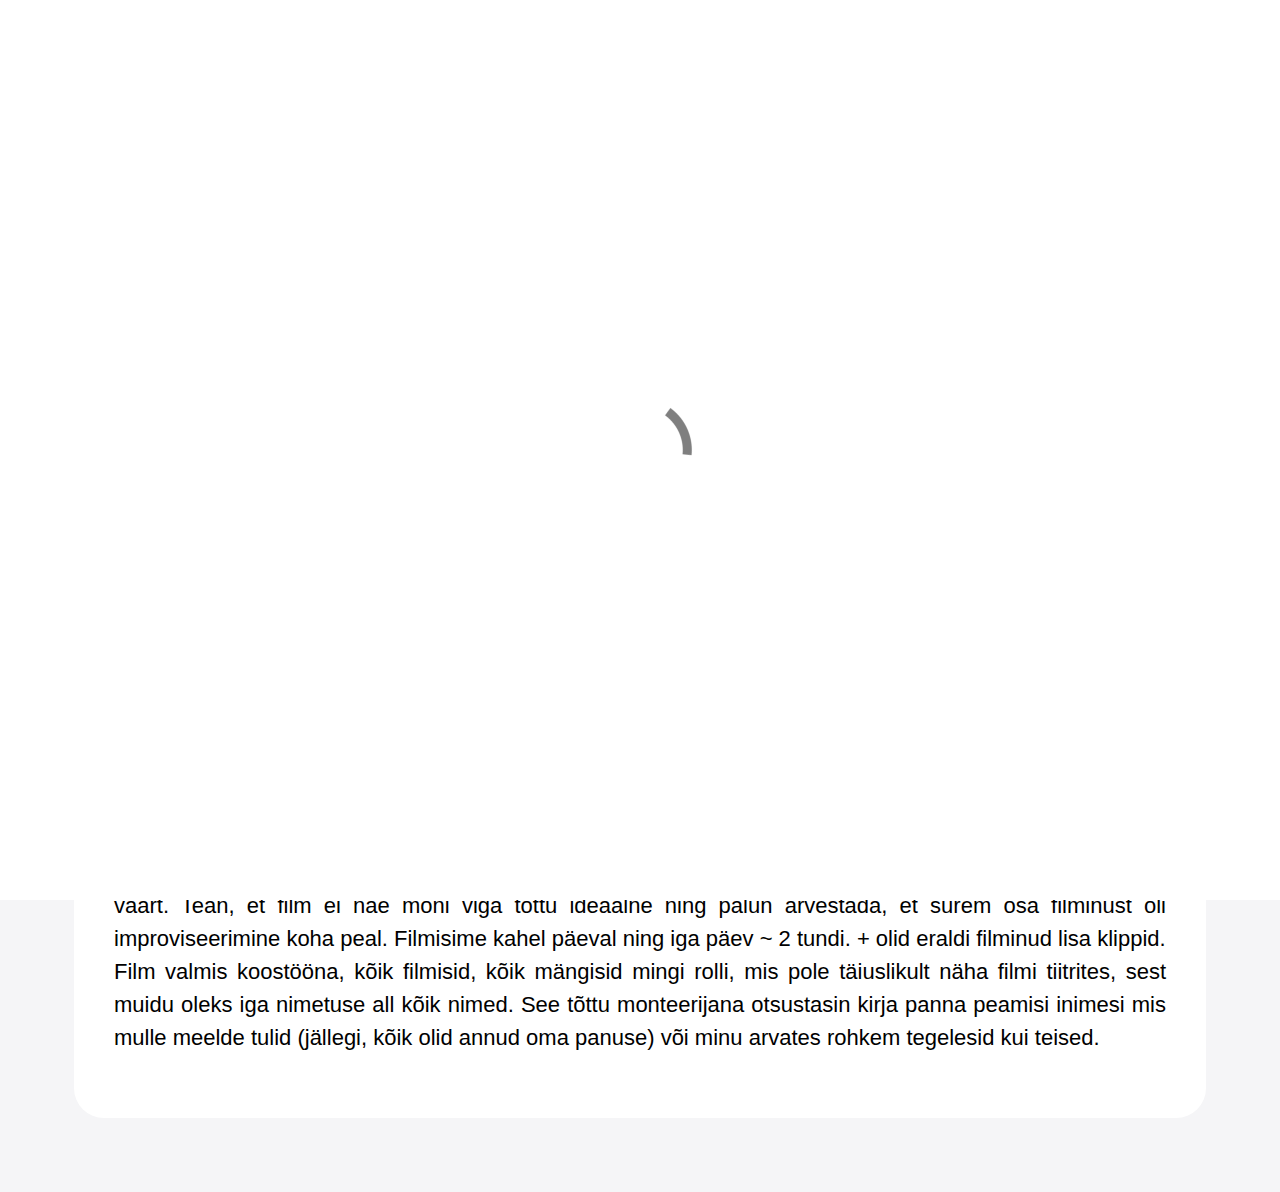
<file: viddd.html>
<!doctype html>
<html lang="et">
<head>
    <meta charset="utf-8">
    <meta name="keywords" content="">
    <meta name="description" content="">
    <meta name="viewport" content="width=device-width, initial-scale=1.0, viewport-fit=cover">
	<meta name="robots" content="index, follow">
	<link rel="icon" href="favicon.ico" type="image/x-icon" />
    
	<link rel="stylesheet" type="text/css" href="./css/bootstrap.css?4550">
	<link rel="stylesheet" type="text/css" href="style.css?8858">
	<link rel="stylesheet" type="text/css" href="./css/animate.css?7191">
	
    <title>Video</title>


    
<!-- Analytics -->
 
<!-- Analytics END -->
    
</head>
<body>

<!-- Preloader -->
<div id="page-loading-blocs-notifaction" class="page-preloader"></div>
<!-- Preloader END -->


<!-- Main container -->
<div class="page-container">
    
<!-- bloc-1 -->
<div class="bloc bgc-3849 l-bloc sticky-nav" id="bloc-1">
	<div class="container bloc-no-padding">
		<div class="row">
			<div class="col ps-lg-3 pe-lg-3 ps-0 pe-0 ps-sm-2 pe-sm-2">
				<nav class="navbar navbar-light row navbar-expand-md" role="navigation">
					<div class="container-fluid ">
						<a class="navbar-brand brand ltc-2190" href="index.html">Portfoolio</a>
						<button id="nav-toggle" type="button" class="ui-navbar-toggler navbar-toggler border-0 p-0 ms-auto" aria-expanded="false" aria-label="Toggle navigation" data-bs-toggle="collapse" data-bs-target=".navbar-18508">
							<span class="navbar-toggler-icon"><svg height="32" viewBox="0 0 32 32" width="32"><path class="svg-menu-icon" d="m2 9h28m-28 7h28m-28 7h28"></path></svg></span>
						</button>
						<div class="collapse navbar-collapse navbar-18508">
							<ul class="site-navigation nav navbar-nav ms-auto">
								<li class="nav-item">
									<a href="about.html" class="nav-link a-btn">Я</a>
								</li>
								<li class="nav-item">
									<a href="contact.html" class="nav-link a-btn">Kontakt</a>
								</li>
							</ul>
						</div>
					</div>
				</nav>
			</div>
		</div>
	</div>
</div>
<!-- bloc-1 END -->

<!-- bloc-3 -->
<div class="bloc l-bloc" id="bloc-3">
	<div class="container bloc-md">
		<div class="row">
			<div class="text-md-start col-lg-12 ps-0 pe-0 mb-3 ps-sm-2 pe-sm-2 ps-lg-3 pe-lg-3 mb-lg-4 text-sm-start text-start">
				<div class="bento-box">
					<h3 class="mb-3 box-heading overlay-heading gradient-heading">
						Videod
					</h3>
					<div class="ratio ratio-16x9 mb-3">
						<iframe class="embed-responsive-item lazyload" data-src="https://www.youtube.com/embed/Jwb4i2JsnGs" allow="accelerometer; autoplay; clipboard-write; encrypted-media; gyroscope; picture-in-picture" allowfullscreen></iframe>
					</div>
					<p class="tc-2190 box-info mb-4 text-justify">
						Olen filminud ja monteerinud palju lühivideoid, kuid nad on liiga isiklikku sisuga või loodud teiste jaoks.<br><br>Samuti ka sellega lühifilmiga, mis on valminud kodutööna inimeseõpetuse tunniks, kuid oma hingelise sisuga ta saavutas esimese koha harrastusfilmide festivalil «Laterna Magica 2024» seega on mainimist väärt. Tean, et film ei näe mõni viga tõttu ideaalne ning palun arvestada, et surem osa filminust oli improviseerimine koha peal. Filmisime kahel päeval ning iga päev ~ 2 tundi. + olid eraldi filminud lisa klippid. <br>Film valmis koostööna, kõik filmisid, kõik mängisid mingi rolli, mis pole täiuslikult näha filmi tiitrites, sest muidu oleks iga nimetuse all kõik nimed. See tõttu monteerijana otsustasin kirja panna peamisi inimesi mis mulle meelde tulid (jällegi, kõik olid annud oma panuse) või minu arvates rohkem tegelesid kui teised.&nbsp;
					</p>
				</div>
			</div>
		</div>
	</div>
</div>
<!-- bloc-3 END -->

<!-- ScrollToTop Button -->
<button aria-label="Scroll to top button" class="bloc-button btn btn-d scrollToTop" onclick="scrollToTarget('1',this)"><svg xmlns="http://www.w3.org/2000/svg" width="22" height="22" viewBox="0 0 32 32"><path class="scroll-to-top-btn-icon" d="M30,22.656l-14-13-14,13"/></svg></button>
<!-- ScrollToTop Button END-->


</div>
<!-- Main container END -->
    


<!-- Additional JS -->
<script src="./js/bootstrap.bundle.js?3534"></script>
<script src="./js/blocs.js?5799"></script>
<script src="./js/lazysizes.min.js" defer></script><!-- Additional JS END -->


</body>
</html>
</file>
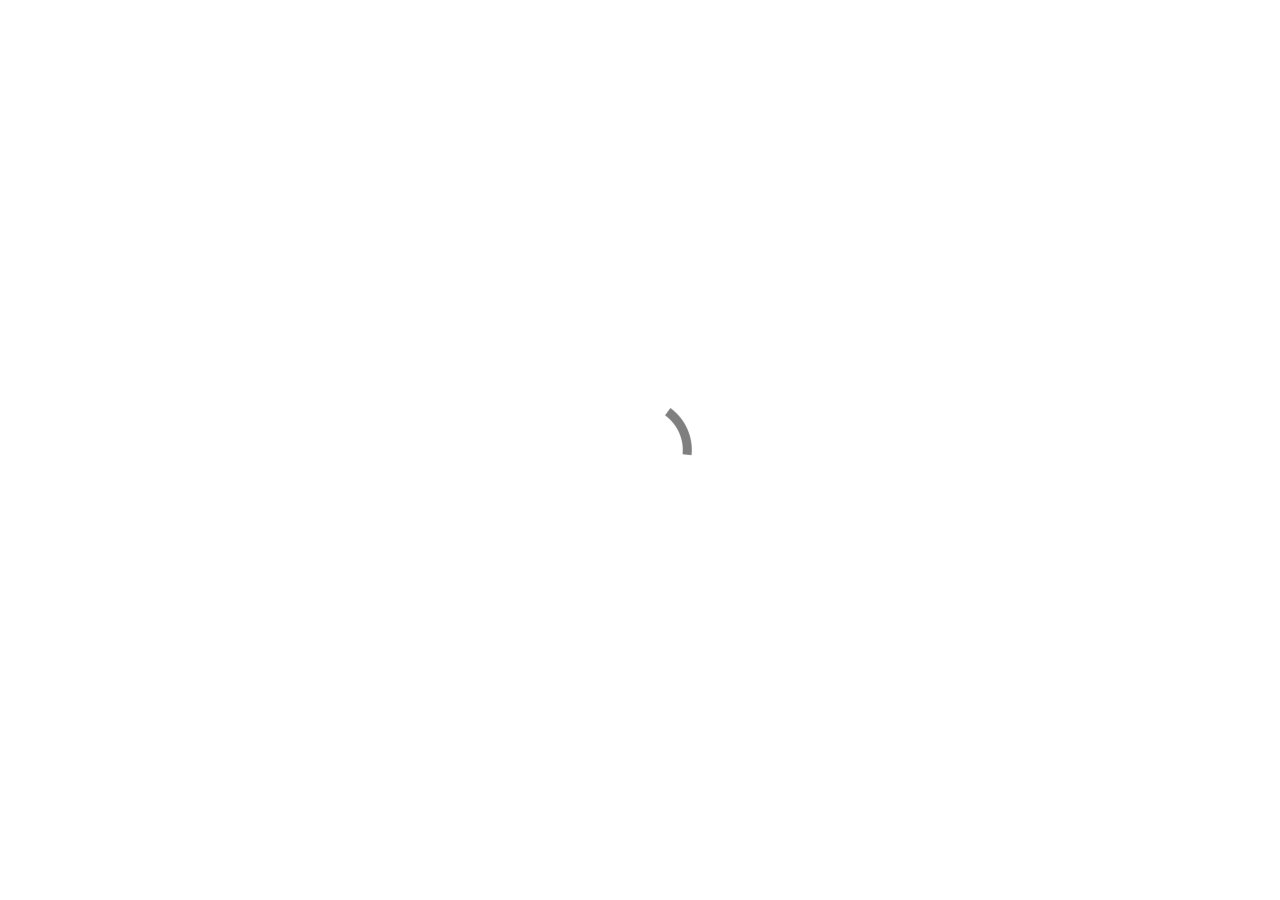
<file: video.html>
<!doctype html>
<html lang="et">
<head>
    <meta charset="utf-8">
    <meta name="keywords" content="">
    <meta name="description" content="">
    <meta name="viewport" content="width=device-width, initial-scale=1.0, viewport-fit=cover">
	<meta name="robots" content="index, follow">
	<link rel="icon" href="favicon.ico" type="image/x-icon" />
    
	<link rel="stylesheet" type="text/css" href="./css/bootstrap.css?4550">
	<link rel="stylesheet" type="text/css" href="style.css?8858">
	<link rel="stylesheet" type="text/css" href="./css/animate.css?7191">
	
    <title>Videod</title>


    
<!-- Analytics -->
 
<!-- Analytics END -->
    
</head>
<body>

<!-- Preloader -->
<div id="page-loading-blocs-notifaction" class="page-preloader"></div>
<!-- Preloader END -->


<!-- Main container -->
<div class="page-container">
    
<!-- bloc-1 -->
<div class="bloc bgc-3849 l-bloc sticky-nav" id="bloc-1">
	<div class="container bloc-no-padding">
		<div class="row">
			<div class="col ps-lg-3 pe-lg-3 ps-0 pe-0 ps-sm-2 pe-sm-2">
				<nav class="navbar navbar-light row navbar-expand-md" role="navigation">
					<div class="container-fluid ">
						<a class="navbar-brand brand ltc-2190" href="index.html">Portfoolio</a>
						<button id="nav-toggle" type="button" class="ui-navbar-toggler navbar-toggler border-0 p-0 ms-auto" aria-expanded="false" aria-label="Toggle navigation" data-bs-toggle="collapse" data-bs-target=".navbar-18508">
							<span class="navbar-toggler-icon"><svg height="32" viewBox="0 0 32 32" width="32">
								<path class="svg-menu-icon" d="m2 9h28m-28 7h28m-28 7h28"></path></svg>
							</span>
						</button>

						<div class="collapse navbar-collapse navbar-18508">
							<ul class="site-navigation nav navbar-nav ms-auto">
								<li class="nav-item">
									<a href="about.html" class="nav-link a-btn">Я</a>
								</li>
								<li class="nav-item">
									<a href="contact.html" class="nav-link a-btn">Kontakt</a>
								</li>
							</ul>
						</div>
					</div>
				</nav>
			</div>
		</div>
	</div>
</div>
<!-- bloc-1 END -->

<!-- bloc-4 -->
<div class="bloc l-bloc" id="bloc-4">
	<div class="container bloc-md-lg bloc-md">
		<div class="row">
			<div class="text-center text-md-start col-md-12 col-lg-4 align-self-center mb-4 ps-0 pe-0 ps-sm-2 pe-sm-2 ps-lg-3 pe-lg-3">
				<h3 class="section-heading primary-text mb-0">
					Videod
				</h3>
			</div>
			<div class="col-md-12 align-self-center text-lg-start text-center pe-0 ps-0 ps-md-2 pe-md-2 text-md-start mb-3 mb-lg-4 ps-lg-3 pe-lg-3 col-lg-7">
				<a href="index.html" class="a-btn text-lg-left token-link">Kõik</a><a href="foto.html" class="a-btn text-lg-left token-link">Fotod</a><a href="logo.html" class="a-btn text-lg-left token-link">Logod</a><a href="video.html" class="a-btn text-lg-left token-link active-token">Videod</a>
			</div>



			<div class="col-md-6 text-md-start col-lg-6 pe-0 ps-0 text-start mb-2 col-sm-6 ps-sm-2 pe-sm-2 mb-sm-3 ps-lg-3 pe-lg-3 mb-lg-4">
				<a href="viddd.html" class="d-block text-decoration-none">
					<div class="bento-box bg-img-box box-bg-11"> <!-- taustapilt -->
						<h3 class="box-heading gradient-heading">Videod</h3>
						<img src="img/lazyload-ph.png" data-src="img/arrow.svg" class="img-fluid mx-auto d-block arrow-btn lazyload" alt="arrow" data-bs-placement="top" data-bs-toggle="tooltip" title="View Project." width="40" height="40" />
					</div>
				</a>
			</div>
			



		</div>
	</div>
</div>
<!-- bloc-4 END -->

<!-- ScrollToTop Button -->
<button aria-label="Scroll to top button" class="bloc-button btn btn-d scrollToTop" onclick="scrollToTarget('1',this)"><svg xmlns="http://www.w3.org/2000/svg" width="22" height="22" viewBox="0 0 32 32"><path class="scroll-to-top-btn-icon" d="M30,22.656l-14-13-14,13"/></svg></button>
<!-- ScrollToTop Button END-->


</div>
<!-- Main container END -->
    


<!-- Additional JS -->
<script src="./js/bootstrap.bundle.js?3534"></script>
<script src="./js/blocs.js?5799"></script>
<script src="./js/lazysizes.min.js" defer></script><!-- Additional JS END -->


</body>
</html>
</file>
<file: style.css>
/*-----------------------------------------------------------------------------------
	portf
	About: A shiny new Blocs website.
	Author: Norman Sheeran
	Version: 1.0
	Built with Blocs
-----------------------------------------------------------------------------------*/
body{
	margin:0;
	padding:0;
    background:var(--swatch-var-970);
    overflow-x:hidden;
    -webkit-font-smoothing: antialiased;
    -moz-osx-font-smoothing: grayscale;
}
.page-container{overflow: hidden;} /* Prevents unwanted scroll space when scroll FX used. */
a,button{transition: background .3s ease-in-out;outline: none!important;} /* Prevent blue selection glow on Chrome and Safari */
a:hover{text-decoration: none; cursor:pointer;}
.scroll-fx-lock-init{position:fixed!important;top: 0;bottom: 0;left: :0;right: 0;z-index:99999;} /* ScrollFX Lock */
.blocs-grid-container{display: grid!important;grid-template-columns: 1fr 1fr;grid-template-rows: auto auto;column-gap: 1.5rem;row-gap: 1.5rem;} /* CSS Grid */
nav .dropdown-menu .nav-link{color:rgba(0,0,0,0.6)!important;} /* Maintain Downdown Menu Link Color in Navigation */
[data-bs-theme="dark"] nav .dropdown-menu .nav-link{color:var(--bs-dropdown-link-color)!important;} /* Maintain Downdown Menu Link Color in Navigation in Darkmode */


/* Preloader */

.page-preloader{position: fixed;top: 0;bottom: 0;width: 100%;z-index:100000;background:#FFFFFF url("img/pageload-spinner.gif") no-repeat center center;animation-name: preloader-fade;animation-delay: 2s;animation-duration: 0.5s;animation-fill-mode: both;}
.preloader-complete{animation-delay:0.1s;}
@keyframes preloader-fade {0% {opacity: 1;visibility: visible;}100% {opacity: 0;visibility: hidden;}}

/* = Blocs
-------------------------------------------------------------- */

.bloc{
	width:100%;
	clear:both;
	background: 50% 50% no-repeat;
	padding:0 20px;
	-webkit-background-size: cover;
	-moz-background-size: cover;
	-o-background-size: cover;
	background-size: cover;
	position:relative;
	display:flex;
}
.bloc .container{
	padding-left:0;
	padding-right:0;
	position:relative;
}


/* Sizes */

.bloc-md{
	padding:50px 20px;
}
.bloc-sm{
	padding:20px;
}


/* Light theme */

.d-bloc .card,.l-bloc{
	color:rgba(0,0,0,.5);
}
.d-bloc .card button:hover,.l-bloc button:hover{
	color:rgba(0,0,0,.7);
}
.l-bloc .icon-round,.l-bloc .icon-square,.l-bloc .icon-rounded,.l-bloc .icon-semi-rounded-a,.l-bloc .icon-semi-rounded-b{
	border-color:rgba(0,0,0,.7);
}
.d-bloc .card .divider-h span,.l-bloc .divider-h span{
	border-color:rgba(0,0,0,.1);
}
.d-bloc .card .a-btn,.l-bloc .a-btn,.l-bloc .navbar a,.l-bloc a .icon-sm, .l-bloc a .icon-md, .l-bloc a .icon-lg, .l-bloc a .icon-xl, .l-bloc h1 a, .l-bloc h2 a, .l-bloc h3 a, .l-bloc h4 a, .l-bloc h5 a, .l-bloc h6 a, .l-bloc p a{
	color:rgba(0,0,0,.6);
}
.d-bloc .card .a-btn:hover,.l-bloc .a-btn:hover,.l-bloc .navbar a:hover, .l-bloc a:hover .icon-sm, .l-bloc a:hover .icon-md, .l-bloc a:hover .icon-lg, .l-bloc a:hover .icon-xl, .l-bloc h1 a:hover, .l-bloc h2 a:hover, .l-bloc h3 a:hover, .l-bloc h4 a:hover, .l-bloc h5 a:hover, .l-bloc h6 a:hover, .l-bloc p a:hover{
	color:rgba(0,0,0,1);
}
.l-bloc .navbar-toggle .icon-bar{
	color:rgba(0,0,0,.6);
}
.d-bloc .card .btn-wire,.d-bloc .card .btn-wire:hover,.l-bloc .btn-wire,.l-bloc .btn-wire:hover{
	color:rgba(0,0,0,.7);
	border-color:rgba(0,0,0,.3);
}


/* = NavBar
-------------------------------------------------------------- */

/* = Sticky Nav
-------------------------------------------------------------- */

.sticky-nav.sticky{
	position:fixed;
	top:0;
	z-index:1000;
	box-shadow:0 1px 2px rgba(0,0,0,.3);
	 transition: all .2s ease-out;
}
/* Navbar Icon */
.svg-menu-icon{
	fill: none;
	stroke: rgba(0,0,0,0.5);
	stroke-width: 2px;
	fill-rule: evenodd;
}
.navbar-dark .svg-menu-icon{
	stroke: rgba(255,255,255,0.5);
}
.menu-icon-thin-bars{
	stroke-width: 1px;
}
.menu-icon-thick-bars{
	stroke-width: 5px;
}
.menu-icon-rounded-bars{
	stroke-width: 3px;
	stroke-linecap: round;
}
.menu-icon-filled{
	fill: rgba(0,0,0,0.5);
	stroke-width: 0px;
}
.navbar-dark .menu-icon-filled{
	fill: rgba(255,255,255,0.5);
}
.navbar-toggler-icon{
	background: none!important;
	pointer-events: none;
	width: 33px;
	height: 33px;
}
/* Handle Multi Level Navigation */
.dropdown-menu .dropdown-menu{
	border:none}
@media (min-width:576px){
	
.navbar-expand-sm .dropdown-menu .dropdown-menu{
	border:1px solid rgba(0,0,0,.15);
	position:absolute;
	left:100%;
	top:-7px}.navbar-expand-sm .dropdown-menu .submenu-left{
	right:100%;
	left:auto}}
	
	@media (min-width:768px){
	.navbar-expand-md .dropdown-menu .dropdown-menu{
	border:1px solid rgba(0,0,0,.15);
	border:1px solid rgba(0,0,0,.15);
	position:absolute;
	left:100%;
	top:-7px}.navbar-expand-md .dropdown-menu .submenu-left{
	right:100%;
	left:auto}}
	
	@media (min-width:992px){
	.navbar-expand-lg .dropdown-menu .dropdown-menu{
	border:1px solid rgba(0,0,0,.15);
	position:absolute;
	left:100%;
	top:-7px}.navbar-expand-lg .dropdown-menu .submenu-left{
	right:100%;
	left:auto}
}

/* = Buttons
-------------------------------------------------------------- */

.btn-d,.btn-d:hover,.btn-d:focus{
	color:#FFF;
	background:rgba(0,0,0,.3);
}

/* Prevent ugly blue glow on chrome and safari */
button{
	outline: none!important;
}

.btn-rd{
	border-radius: 40px;
}
.btn-glossy{
	border:1px solid rgba(0,0,0,.09);
	border-bottom-color:rgba(0,0,0,.2);
	text-shadow:0 1px 0 rgba(0,0,1,.2);
	box-shadow: 0 1px 3px rgba(0,0,1,.35), inset 0 1px 0 0 rgba(255,255,255,.4), inset 0 1px 0 2px rgba(255,255,255,.08);
	background-image: -moz-linear-gradient(bottom, rgba(0,0,0,.07) 0%, rgba(255,255,255,.07) 100%);
	 background-image: -o-linear-gradient(bottom, rgba(0,0,0,.07) 0%, rgba(255,255,255,.07) 100%);
	background-image: -webkit-linear-gradient(bottom, rgba(0,0,0,.07) 0%, rgba(255,255,255,.07) 100%);
	background-image: linear-gradient(bottom, rgba(0,0,0,.07) 0%, rgba(255,255,255,.07) 100%);
}


/*  Image Scale */
.img-fluid-up{
	min-width: 100%;
	height: auto;
}

.text-justify{
	text-align: justify;
}


.card-sq, .card-sq .card-header, .card-sq .card-footer{
	border-radius:0;
}
.card-rd{
	border-radius:30px;
}
.card-rd .card-header{
	border-radius:29px 29px 0 0;
}
.card-rd .card-footer{
	border-radius:0 0 29px 29px;
}
/* = Masonary
-------------------------------------------------------------- */
.card-columns .card {
	margin-bottom: 0.75rem;
}
@media (min-width: 576px) {
	.card-columns {
	-webkit-column-count: 3;
	-moz-column-count: 3;
	column-count: 3;
	-webkit-column-gap: 1.25rem;
	-moz-column-gap: 1.25rem;
	column-gap: 1.25rem;
	orphans: 1;
	widows: 1;
}
.card-columns .card {
	display: inline-block;
	width: 100%;
}
}



.carousel-nav-icon{
	fill: none;
	stroke: #fff;
	stroke-width: 2px;
	fill-rule: evenodd;
	stroke-linecap:round;
}

.carousel-indicators li::marker{
	font-size:0;
}


/* ScrollToTop button */

.scrollToTop{
	width:36px;
	height:36px;
	padding:5px;
	position:fixed;
	bottom:20px;
	right:20px;
	opacity:0;
	z-index:999;
	transition: all .3s ease-in-out;
	pointer-events:none;
}
.showScrollTop{
	opacity: 1;
	pointer-events:all;
}
.scroll-to-top-btn-icon{
	fill: none;
	stroke: #fff;
	stroke-width: 2px;
	fill-rule: evenodd;
	stroke-linecap:round;
}

/* = Custom Styling
-------------------------------------------------------------- */

h1,h2,h3,h4,h5,h6,p,label,.btn,a{
	font-family:"Helvetica";
}
.container{
	max-width:1140px;
}
.bento-box{
	background-color:var(--swatch-var-3849);
	width:100%;
	position:relative;
	padding:40px 40px 40px 40px;
	border-radius:30px 30px 30px 30px;
}
.mini-heading{
	font-size:20px;
	font-weight:600;
	text-transform:uppercase;
}
.box-info{
	font-size:22px;
}
.section-heading{
	font-size:40px;
	font-weight:600;
}
.avatar{
	width:150px;
	border-radius:100px 100px 100px 100px;
}
.primary-gradient{
	background:linear-gradient(335deg, var(--swatch-var-3726)  0%, var(--swatch-var-5341) 100%);
}
.brand{
	font-weight:600;
}
.primary-text{
	background-clip:text!important;
	-webkit-background-clip:text!important;
	background:linear-gradient(90deg, var(--swatch-var-5341) 0%, var(--swatch-var-3726) 100%);
	color:transparent!important;
	display:inline-block;
}
.box-heading{
	font-size:36px;
	font-weight:600;
}
.arrow-btn{
	width:40px;
	position:absolute;
	right:20px;
	bottom:20px;
	height:40px;
	opacity:0.5;
}
.orange-gradient{
	background:linear-gradient(168deg, #ffffff64 0%, #2803af 100%);
}
.md-box-img{
	max-width:100px;
}
.blue-gradient{
	background:linear-gradient(309deg, #ca1042 0%, #fa9dff93 100%);
}
.sm-box-img{
	max-width:60px;
}
.alt-bottom-padding{
	padding-bottom:25px;
}
.sm-box-heading{
	font-size:18px;
}
.md-box-heading{
	font-weight:600;
}
.sm-arrow{
	max-width:30px;
	bottom:15px;
	right:20px;
}
.box-bg-1{
	background-image:url("img/graphic-1.jpg");
}
.box-bg-3{
	background-image:url("img/graphic-4.jpg");
}
.bg-img-box{
	height:500px;
	background-size:cover;
}
.box-bg-4{
	background-image:url("img/graphic-3.jpg");
}
.box-bg-2{
	background-image:url("img/graphic-2.jpg");
}

.box-bg-11{
	background-image:url("img/graphic-11.jpg");
}

.gradient-heading{
	background:linear-gradient(269deg, rgba(255,255,255,0.32) 0%, #FFFFFF 100%);
	background-clip:text!important;
	-webkit-background-clip:text!important;
	color:transparent!important;
	display:inline-block;
}
.token-link{
	font-weight:400;
	text-decoration:none;
	font-size:18px;
	background-color:rgba(0,0,0,0.03);
	color:var(--swatch-var-2190)!important;
	background-size:auto auto;
	display:inline-block;
	margin-right:10px;
	padding:5px 20px 5px 20px;
	border-radius:30px 30px 30px 30px;
}
.arrow-btn:hover{
	opacity:1;
}
.token-link:hover{
	background-color:var(--swatch-var-3726);
	color:var(--swatch-var-3849)!important;
	background:linear-gradient(314deg, var(--swatch-var-3726)  0%, var(--swatch-var-5341) 100%);
}
.navbar-nav li a{
	font-size:18px;
	font-weight:600;
}
.box-btn{
	padding-left:30px;
	padding-right:30px;
	font-weight:600;
	border-width:0px 0px 0px 0px;
}
.overlay-heading{
	position:absolute;
	z-index:100;
	left:60px;
	top:60px;
}
.primary-btn{
	background:linear-gradient(335deg, var(--swatch-var-3726) 0%, var(--swatch-var-5341) 100%);
}
.primary-btn:hover{
	background:linear-gradient(128deg, var(--swatch-var-3726)  0%, var(--swatch-var-5341) 100%);
	color:var(--swatch-var-3849)!important;
}
.active-token{
	background:linear-gradient(314deg, var(--swatch-var-3726)  0%, var(--swatch-var-5341) 100%);
	color:var(--swatch-var-3849)!important;
}
.scrollToTop{
	background:linear-gradient(335deg, var(--swatch-var-3726) 0%, var(--swatch-var-5341) 100%);
	border-radius:8px 8px 8px 8px;
	border-width:0px 0px 0px 0px;
}
.scrollToTop:hover{
	background:linear-gradient(0deg, var(--swatch-var-3726) 0%, var(--swatch-var-5341) 100%);
}
.sticky.sticky-nav{
	backdrop-filter:blur(30px);
	-webkit-backdrop-filter:blur(30px);
	background-color:rgba(255,255,255,0.30);
}
.navbar-brand img{
	width:50px;
}
.img-style{
	width:191px;
}
.navbar-logo{
	text-transform:none;
	text-decoration:none;
	font-size:20px;
}
.img-bloc-0-style{
	border-radius:0px 0px 0px 0px;
	height:50px;
	width:50px;
}
.img-2-style{
	border-radius:0px 0px 0px 0px;
	width:50px;
	height:50px;
}
.img-3-style{
	width:50px;
	height:50px;
}
.img-4-style{
	width:50px;
	height:50px;
}
.img-6-style{
	height:50px;
}
.img-8-style{
	width:50px;
	height:50px;
}
.img-10-style{
	width:50px;
	height:50px;
}
.p-style{
	font-size:30px;
}
.container-div-min-height{
	min-height:351px;
}
.container-div-bloc-2-min-height{
	min-height:421px;
}
.img-img-14-style{
	width:142px;
}
.btn-style{
	font-weight:bold;
}
.html-widget-style{
	width:100%;
}
.container-div-bloc-4-min-height{
	min-height:477px;
}
.container-div-bloc-3-min-height{
	min-height:868px;
}
.grid-min-height{
	min-height:394px;
}
.img-bloc-3-style{
	width:400px;
}

/* = Colour
-------------------------------------------------------------- */

/* Swatch Variables */
:root{
	
	--swatch-var-3849:rgba(255,255,255,1.00);
	
	--swatch-var-970:rgba(245,245,247,1.00);
	
	--swatch-var-2190:rgba(0,0,0,1.00);
	
	--swatch-var-6153:rgba(0,0,0,0.40);
	
	--swatch-var-3726:rgba(255,38,0,1.00);
	
	--swatch-var-5341:rgba(148,33,146,1.00);
	
}


/* Background colour styles */

.bgc-3849{
	background-color:var(--swatch-var-3849);
}

/* Text colour styles */

.tc-6153{
	color:var(--swatch-var-6153)!important;
}
.tc-2190{
	color:var(--swatch-var-2190)!important;
}
.tc-3849{
	color:var(--swatch-var-3849)!important;
}

/* Link colour styles */

.ltc-2190{
	color:var(--swatch-var-2190)!important;
}
.ltc-2190:hover{
	color:#000000!important;
}




/* = Bloc Padding Multi Breakpoint
-------------------------------------------------------------- */

@media (min-width: 576px) {
	.bloc-xxl-sm{padding:200px 20px;}
    .bloc-xl-sm{padding:150px 20px;}
	.bloc-lg-sm{padding:100px 20px;}
    .bloc-md-sm{padding:50px 20px;}
    .bloc-sm-sm{padding:20px;}
    .bloc-no-padding-sm{padding:0 20px;}
}

@media (min-width: 768px) {
    .bloc-xxl-md{padding:200px 20px;}
    .bloc-xl-md{padding:150px 20px;}
    .bloc-lg-md{padding:100px 20px;}
    .bloc-md-md{padding:50px 20px;}
    .bloc-sm-md{padding:20px 20px;}
    .bloc-no-padding-md{padding:0 20px;}
}
@media (min-width: 992px) {
    .bloc-xxl-lg{padding:200px 20px;}
    .bloc-xl-lg{padding:150px 20px;}
    .bloc-lg-lg{padding:100px 20px;}
    .bloc-md-lg{padding:50px 20px;}
    .bloc-sm-lg{padding:20px;}
    .bloc-no-padding-lg{padding:0 20px;}
}


/* = Mobile adjustments 
-------------------------------------------------------------- */
@media (max-width: 1024px)
{
    .bloc.full-width-bloc, .bloc-tile-2.full-width-bloc .container, .bloc-tile-3.full-width-bloc .container, .bloc-tile-4.full-width-bloc .container{
        padding-left: 0; 
        padding-right: 0;  
    }
}
@media (max-width: 991px)
{
    .container{width:100%;}
    .bloc{padding-left: constant(safe-area-inset-left);padding-right: constant(safe-area-inset-right);} /* iPhone X Notch Support*/
    .bloc-group, .bloc-group .bloc{display:block;width:100%;}
}
@media (max-width: 767px)
{
    .bloc-tile-2 .container, .bloc-tile-3 .container, .bloc-tile-4 .container{
        padding-left:0;padding-right:0;
    }
    .btn-dwn{
       display:none; 
    }
    .voffset{
        margin-top:5px;
    }
    .voffset-md{
        margin-top:20px;
    }
    .voffset-lg{
        margin-top:30px;
    }
    form{
        padding:5px;
    }
    .close-lightbox{
        display:inline-block;
    }
    .blocsapp-device-iphone5{
	   background-size: 216px 425px;
	   padding-top:60px;
	   width:216px;
	   height:425px;
    }
    .blocsapp-device-iphone5 img{
	   width: 180px;
	   height: 320px;
    }
}

@media (max-width: 991px){
	.avatar{
		width:120px;
	}
	.token-link{
		margin-bottom:10px;
	}
	.bg-img-box{
		height:350px;
	}
	.bento-box{
		padding:30px 30px 30px 30px;
	}
	.grid-min-height{
		min-height:417px;
	}
	.container-div-bloc-4-min-height{
		min-height:205px;
	}
	.container-div-min-height{
		min-height:421px;
	}
	
}

@media (max-width: 767px){
	.token-link{
		font-size:16px;
	}
	.bento-box{
		padding:30px 30px 30px 30px;
	}
	.box-heading{
		font-size:30px;
	}
	.box-info{
		font-size:20px;
	}
	.bg-img-box{
		height:250px;
	}
	.overlay-heading{
		top:50px;
		left:50px;
	}
	.grid-min-height{
		min-height:290px;
		grid-template-rows:134px 127px;
	}
	.container-div-bloc-4-min-height{
		min-height:234px;
	}
	.container-div-min-height{
		min-height:180px;
	}
	.container-div-0-min-height{
		min-height:408px;
	}
	
}

@media (max-width: 575px){
	.token-link{
		font-size:14px;
		padding-right:15px;
		padding-left:15px;
	}
	.bento-box{
		padding:20px 20px 20px 20px;
	}
	.box-info{
		font-size:18px;
	}
	.section-heading{
		font-size:30px;
	}
	.bg-img-box{
		height:300px;
	}
	.sm-arrow{
		bottom:10px;
		right:15px;
	}
	.overlay-heading{
		left:30px;
		top:30px;
	}
	.fill-mob-btn{
		width:100%;
	}
	.primary-btn{
	}
	.navbar-logo{
		font-size:18px;
	}
	.container-div-min-height{
		min-height:188px;
	}
	.container-div-bloc-4-min-height{
		min-height:205px;
	}
	.grid-min-height{
		min-height:172px;
		column-gap:11px;
		row-gap:2px;
		grid-template-rows:79px 89px;
	}
	.link-style{
		width:18.37%;
	}
	.link-videod-style{
		width:25.51%;
	}
	.link-logod-style{
		width:23.81%;
	}
	.link-fotod-style{
		width:23.13%;
	}
}


@media only screen and (max-width: 575px) {
    .lazyloaded {
    display: block;
    margin: auto;
    }


}
</file>
